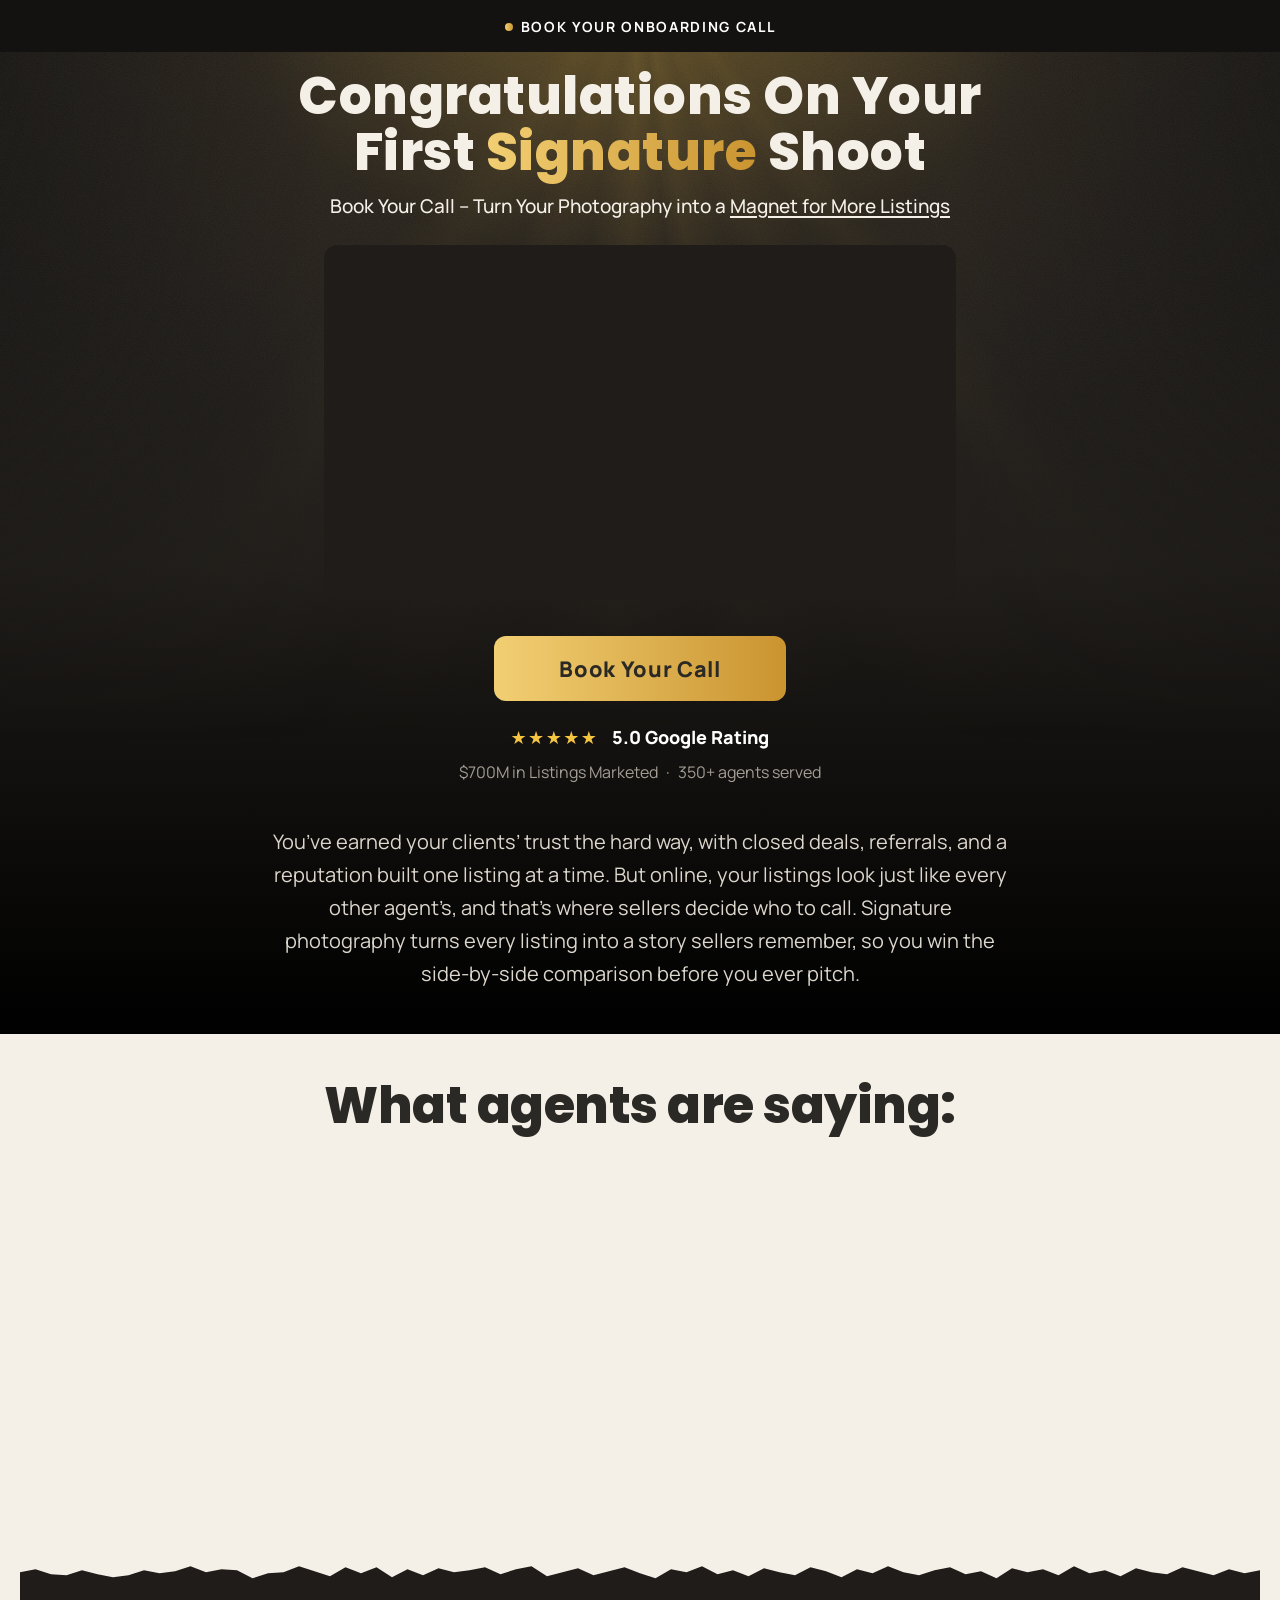
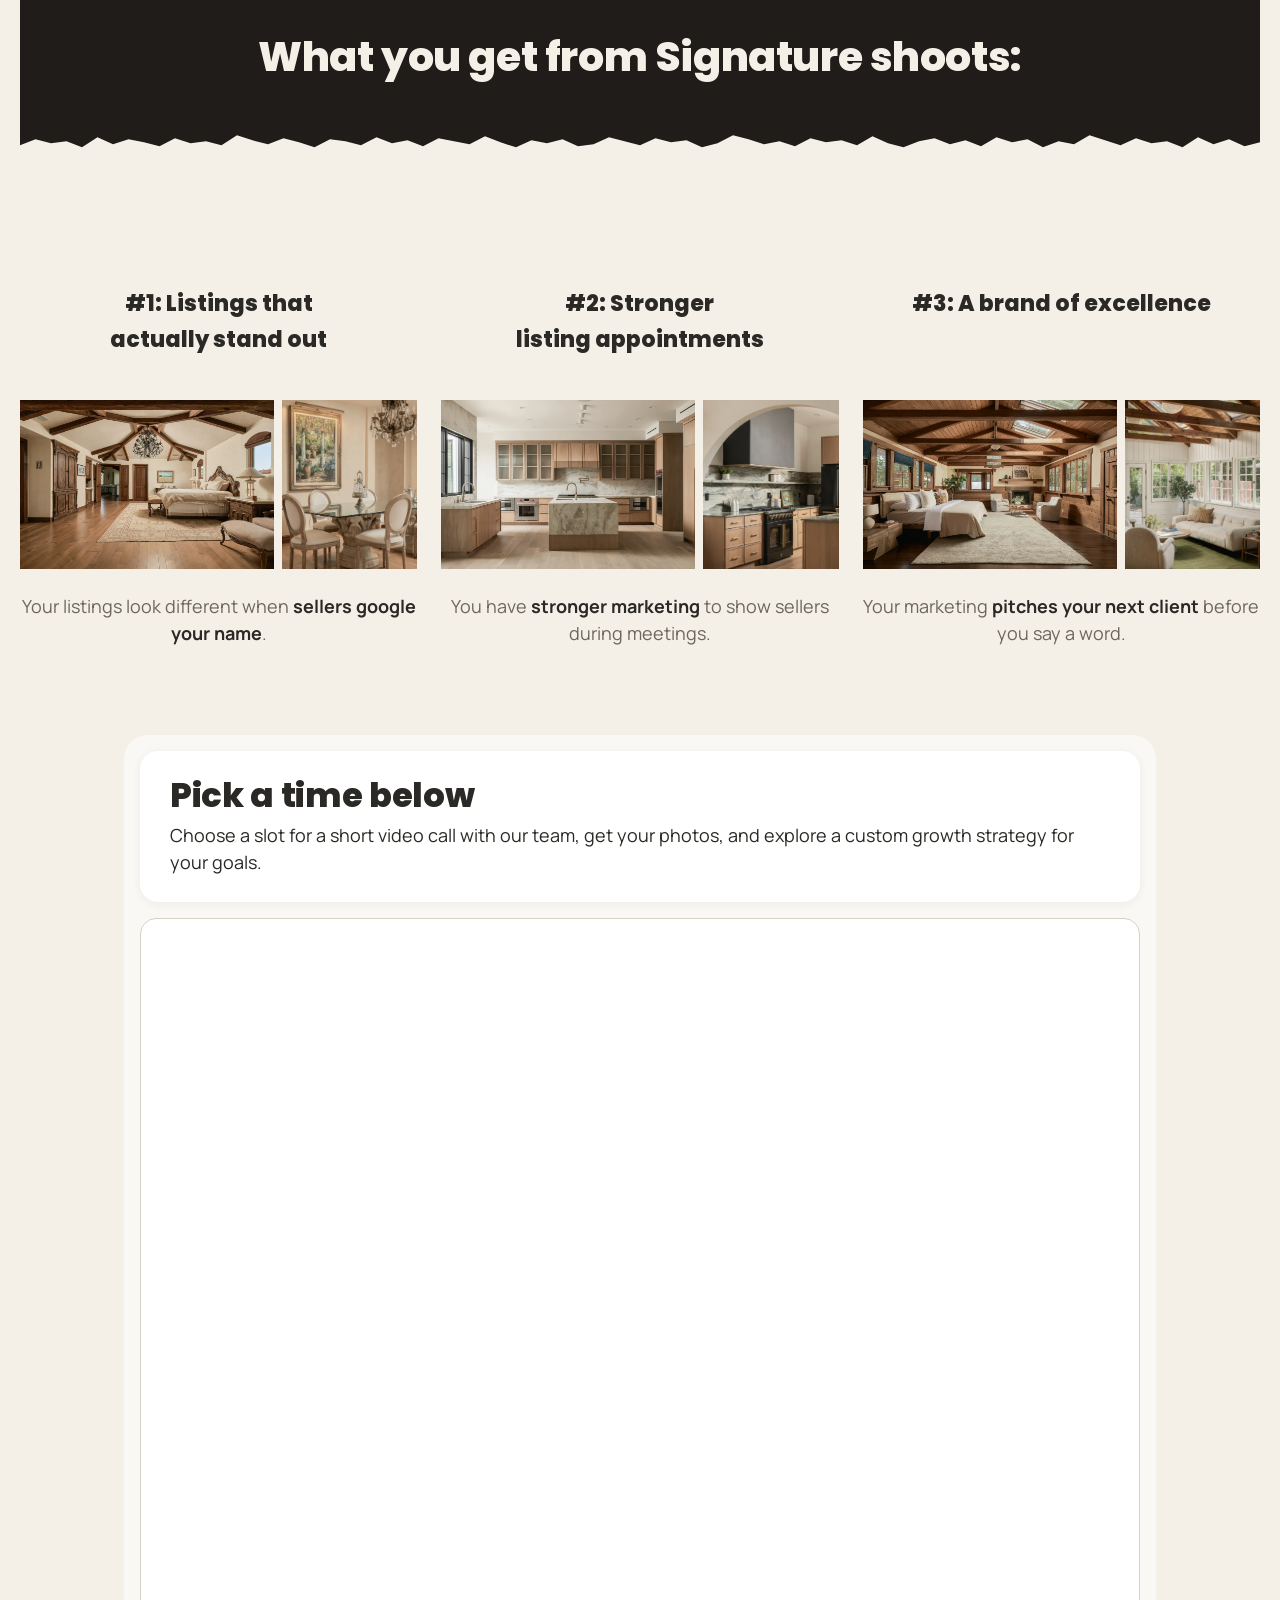
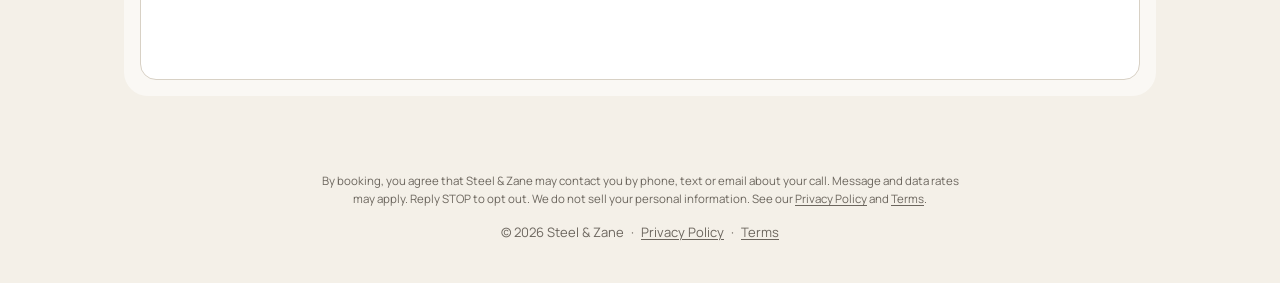
<file: public/next-step.html>
<!DOCTYPE html>
<html lang="en">
<head>
  <meta charset="UTF-8">
  <meta name="viewport" content="width=device-width, initial-scale=1.0">
  <meta name="robots" content="noindex, nofollow">
  <title>Book Your Call | Steel &amp; Zane</title>
  <meta name="description" content="Book your call and turn your photography into a magnet for more listings.">

  <!-- Link previews (iMessage, Gmail, Outlook). -->
  <meta property="og:type" content="website">
  <meta property="og:site_name" content="Steel &amp; Zane">
  <meta property="og:url" content="https://www.steelandzane.com/next-step">
  <meta property="og:title" content="Book Your Call | Steel &amp; Zane">
  <meta property="og:description" content="Book your call: turn your photography into a magnet for more listings.">
  <meta property="og:image" content="https://www.steelandzane.com/images/next-step/og.jpg">
  <meta property="og:image:width" content="1200">
  <meta property="og:image:height" content="630">
  <meta property="og:image:alt" content="Bodhi, founder of Steel &amp; Zane, presenting the five-step Signature plan in the video">
  <meta name="twitter:card" content="summary_large_image">
  <meta name="twitter:title" content="Book Your Call | Steel &amp; Zane">
  <meta name="twitter:description" content="Book your call: turn your photography into a magnet for more listings.">
  <meta name="twitter:image" content="https://www.steelandzane.com/images/next-step/og.jpg">

  <link rel="icon" href="images/Logo%20Files/favicon.ico" type="image/x-icon">
  <link rel="stylesheet" href="style.css">
  <!-- Same look as /complimentary-shoot; page-only additions are in next-step.css. -->
  <link rel="stylesheet" href="complimentary-shoot.css">
  <link rel="stylesheet" href="next-step.css">
  <link rel="preconnect" href="https://fonts.googleapis.com">
  <link rel="preconnect" href="https://fonts.gstatic.com" crossorigin>
  <link href="https://fonts.googleapis.com/css2?family=Cormorant+Garamond:ital,wght@0,300;0,400;0,500;0,700;1,300;1,400&family=Manrope:wght@300;400;500;600;700;800&family=Poppins:wght@800&display=swap" rel="stylesheet">
</head>
<body class="cs-page ns-page">

  <main>

    <!-- HERO: headline, subhead and video must be fully visible on load on a phone -->
    <section class="cs-hero" aria-labelledby="cs-headline">
      <!-- Warm spotlight behind the hero (decorative; styles in next-step.css) -->
      <div class="ns-hero-light" aria-hidden="true"></div>

      <!-- Top strip with badge: an in-page link down to the calendar (not an exit) -->
      <div class="cs-topbar">
        <a class="cs-badge ns-book-link" id="cs-badge" href="#book"><span class="cs-badge-dot" aria-hidden="true"></span>Book Your Onboarding Call</a>
      </div>

      <!-- Dark band: headline, subhead and video (video overlaps the plaster below) -->
      <div class="cs-band">
        <div class="cs-intro">
          <h1 class="cs-headline" id="cs-headline"><span class="cs-hl-line">Congratulations On Your</span> <span class="cs-hl-line cs-hl-desk-break">First <span class="ns-gold">Signature</span> Shoot</span></h1>
          <p class="cs-subhead"><span class="cs-subhead-keep">Book Your Call&nbsp;&ndash; Turn Your Photography</span> <span class="cs-subhead-keep">into a <span class="ns-underline">Magnet for More Listings</span></span></p>
        </div>

        <div class="cs-narrow">
        <div class="cs-video" id="cs-video">
          <!-- VIDALYTICS EMBED (VSL #2): Smart Autoplay is configured inside Vidalytics. -->
          <div id="vidalytics_embed_HxHWAGHLYctM89pS" style="width: 100%; position:relative; padding-top: 56.25%;"></div>
          <script type="text/javascript">
          (function (v, i, d, a, l, y, t, c, s) {
              y='_'+d.toLowerCase();c=d+'L';if(!v[d]){v[d]={};}if(!v[c]){v[c]={};}if(!v[y]){v[y]={};}var vl='Loader',vli=v[y][vl],vsl=v[c][vl + 'Script'],vlf=v[c][vl + 'Loaded'],ve='Embed';
              if (!vsl){vsl=function(u,cb){
                  if(t){cb();return;}s=i.createElement("script");s.type="text/javascript";s.async=1;s.src=u;
                  if(s.readyState){s.onreadystatechange=function(){if(s.readyState==="loaded"||s.readyState=="complete"){s.onreadystatechange=null;vlf=1;cb();}};}else{s.onload=function(){vlf=1;cb();};}
                  i.getElementsByTagName("head")[0].appendChild(s);
              };}
              vsl(l+'loader.min.js',function(){if(!vli){var vlc=v[c][vl];vli=new vlc();}vli.loadScript(l+'player.min.js',function(){var vec=v[d][ve];t=new vec();t.run(a);});});
          })(window, document, 'Vidalytics', 'vidalytics_embed_HxHWAGHLYctM89pS', 'https://fast.vidalytics.com/embeds/EvxbGA0f/HxHWAGHLYctM89pS/');
          </script>
          <!-- /VIDALYTICS EMBED -->
        </div>
        </div>
      </div>

      <div class="cs-narrow">
        <!-- Book Your Call: scrolls down to the calendar below What you get. -->
        <div class="cs-form-wrap">
          <div class="cs-gate">
            <a class="btn-hero-primary cs-next ns-book-link" href="#book">Book Your Call</a>
          </div>
        </div>

        <!-- Rating strip -->
        <div class="ns-rating">
          <p class="ns-rating-top"><span class="ns-stars" aria-hidden="true">&#9733;&#9733;&#9733;&#9733;&#9733;</span> <strong>5.0 Google Rating</strong></p>
          <p class="ns-rating-sub">$700M in Listings Marketed<span aria-hidden="true">&ensp;&middot;&ensp;</span><span class="ns-sr">, </span>350+ agents served</p>
        </div>
      </div>

      <!-- Short pitch under the rating strip -->
      <p class="ns-pitch">You&rsquo;ve earned your clients&rsquo; trust the hard way, with closed deals, referrals, and a reputation built one listing at a time. But online, your listings look just like every other agent&rsquo;s, and that&rsquo;s where sellers decide who to call. Signature photography turns every listing into a story sellers remember, so you win the side-by-side comparison before you ever pitch.</p>
    </section>

    <!-- REVIEWS: one review-stack image, wide on desktop and tall on phones -->
    <section class="cs-section cs-testimonials" aria-labelledby="t-title">
      <div class="cs-reviews">
        <h2 class="cs-section-title" id="t-title">What agents are saying:</h2>
        <picture>
          <source media="(min-width: 720px)" srcset="images/complimentary-shoot/reviews-desktop.webp" width="2171" height="770">
          <img src="images/complimentary-shoot/reviews-mobile.webp" width="1122" height="1402" loading="lazy" decoding="async"
               alt="Three five-star Google reviews. S S: &ldquo;Extremely pleased with their delivery, the professionalism, the courtesy and understanding.&rdquo; Violette Margousian: &ldquo;Steel &amp; Zane exceeded our expectations&hellip; exceptional professionalism, expertise, and attention to detail. We were amazed by how quickly everything was completed.&rdquo; Hilda Voskanian: &ldquo;The photographers are talented, professional, and truly know how to make every listing shine&hellip; What really sets them apart is how amazing they are with sellers&hellip; They handle everything with a smile and make my life so much easier as a realtor.&rdquo;">
        </picture>
        <div class="cs-claim-wrap">
          <a class="btn-hero-primary cs-next cs-claim-again ns-book-link" href="#book">Book Your Call</a>
        </div>
      </div>
    </section>

    <!-- WHAT YOU GET: the Signature chain, two photos per point -->
    <section class="cs-section cs-get" aria-labelledby="get-title">
      <div class="cs-get-inner">
        <div class="cs-get-banner">
          <h2 class="cs-section-title cs-get-title" id="get-title"><span class="cs-get-line">What you get from</span> <span class="cs-get-line">Signature shoots:</span></h2>
        </div>
        <ol class="cs-get-grid">
          <li>
            <h3>#1: Listings that actually stand out</h3>
            <div class="cs-get-pair">
              <img src="images/complimentary-shoot/get-1a.webp" width="1000" height="667" style="--r: 1.49925" loading="lazy" decoding="async" alt="Signature photo: a primary bedroom with vaulted wood beams and a wrought-iron chandelier">
              <img src="images/complimentary-shoot/get-1b.webp" width="700" height="875" style="--r: 0.80000" loading="lazy" decoding="async" alt="Signature photo: a dining room with a crystal chandelier and a glass table">
            </div>
            <p>Your listings look different when <br class="cs-br-m"><strong>sellers google your name</strong>.</p>
          </li>
          <li>
            <h3>#2: Stronger listing appointments</h3>
            <div class="cs-get-pair">
              <img src="images/complimentary-shoot/get-2a.webp" width="1000" height="667" style="--r: 1.49925" loading="lazy" decoding="async" alt="Signature photo: a modern kitchen with a marble island and oak cabinets">
              <img src="images/complimentary-shoot/get-2b.webp" width="700" height="875" style="--r: 0.80000" loading="lazy" decoding="async" alt="Signature photo: a kitchen with a marble backsplash and black range under an arch">
            </div>
            <p>You have <strong>stronger marketing</strong> to show <br class="cs-br-m">sellers during meetings.</p>
          </li>
          <li>
            <h3>#3: A brand of excellence</h3>
            <div class="cs-get-pair">
              <img src="images/complimentary-shoot/get-3a.webp" width="1000" height="667" style="--r: 1.49925" loading="lazy" decoding="async" alt="Signature photo: a bedroom under a beamed wood ceiling with skylights">
              <img src="images/complimentary-shoot/get-3b.webp" width="700" height="875" style="--r: 0.80000" loading="lazy" decoding="async" alt="Signature photo: a sunroom with a cream sofa under a beamed wood ceiling and skylights">
            </div>
            <p>Your marketing <strong>pitches your next client</strong> <br class="cs-br-m">before you say a word.</p>
          </li>
        </ol>
      </div>
    </section>

    <!-- BOOK YOUR CALL: every Book Your Call button scrolls here. -->
    <section class="cs-section ns-book" id="book" aria-labelledby="book-title" tabindex="-1">
      <div class="ns-book-panel">
        <div class="ns-book-head">
          <h2 class="cs-section-title" id="book-title">Pick a time below</h2>
          <p>Choose a slot for a short video call with our team, get your photos, and explore a custom growth strategy for your goals.</p>
        </div>
        <div class="ns-scheduler" id="ns-scheduler">
          <!-- iClosed inline widget begin (height is set in next-step.css) -->
          <div class="iclosed-widget" data-url="https://app.iclosed.io/e/steelandzane/signature" title="Signature Onboarding" style="width: 100%;"></div>
          <script type="text/javascript" src="https://app.iclosed.io/assets/widget.js" async></script>
          <!-- iClosed inline widget end -->
        </div>
      </div>
    </section>

  </main>

  <footer class="cs-footer">
    <p class="cs-consent">By booking, you agree that Steel &amp; Zane may contact you by phone, text or email about your call. Message and data rates may apply. Reply STOP to opt out. We do not sell your personal information. See our <a href="/privacy" target="_blank" rel="noopener">Privacy Policy</a> and <a href="/terms" target="_blank" rel="noopener">Terms</a>.</p>
    <p>&copy; 2026 Steel &amp; Zane<span aria-hidden="true">&ensp;&middot;&ensp;</span><a href="/privacy" target="_blank" rel="noopener">Privacy Policy</a><span aria-hidden="true">&ensp;&middot;&ensp;</span><a href="/terms" target="_blank" rel="noopener">Terms</a></p>
  </footer>

  <script src="next-step.js" defer></script>
</body>
</html>
</file>
<file: public/style.css>
/* ===== NEUTRAFACE TEXT (self-hosted) ===== */
@font-face {
  font-family: 'Neutraface Text';
  src: url('fonts/neutraface/Neutraface Text Light.otf') format('opentype');
  font-weight: 300;
  font-style: normal;
  font-display: swap;
}
@font-face {
  font-family: 'Neutraface Text';
  src: url('fonts/neutraface/Neutraface Text Light Italic.otf') format('opentype');
  font-weight: 300;
  font-style: italic;
  font-display: swap;
}
@font-face {
  font-family: 'Neutraface Text';
  src: url('fonts/neutraface/Neutraface Text Book.otf') format('opentype');
  font-weight: 400;
  font-style: normal;
  font-display: swap;
}
@font-face {
  font-family: 'Neutraface Text';
  src: url('fonts/neutraface/Neutraface Text Book Italic.otf') format('opentype');
  font-weight: 400;
  font-style: italic;
  font-display: swap;
}
@font-face {
  font-family: 'Neutraface Text';
  src: url('fonts/neutraface/Neutraface Text Demi.otf') format('opentype');
  font-weight: 600;
  font-style: normal;
  font-display: swap;
}
@font-face {
  font-family: 'Neutraface Text';
  src: url('fonts/neutraface/Neutraface Text Demi Italic.otf') format('opentype');
  font-weight: 600;
  font-style: italic;
  font-display: swap;
}
@font-face {
  font-family: 'Neutraface Text';
  src: url('fonts/neutraface/Neutraface Text Bold.otf') format('opentype');
  font-weight: 700;
  font-style: normal;
  font-display: swap;
}
@font-face {
  font-family: 'Neutraface Text';
  src: url('fonts/neutraface/Neutraface Text Bold Italic.otf') format('opentype');
  font-weight: 700;
  font-style: italic;
  font-display: swap;
}


/* ===== RESET & BASE ===== */
*, *::before, *::after {
  box-sizing: border-box;
  margin: 0;
  padding: 0;
}

:root {
  /* ── ARCHITECTURAL PALETTE ───────────────────────────────────────── */
  --background:  #F4F0E8;   /* Plaster White  — primary canvas        */
  --cream:       #F4F0E8;   /* Plaster White  — cards / sections       */
  --text:        #2B2925;   /* Charcoal       — headlines / primary    */
  --muted:       #6C665E;   /* Warm Stone     — body copy / support    */
  --bronze:      #8C5A3C;   /* Walnut         — accent, use sparingly  */
  --bronze-dark: #6E4530;   /* Walnut dark    — hover treatment         */
  --border:      #D8D1C5;   /* Travertine     — borders / dividers      */
  --dark:        #1F1C19;   /* Walnut Black   — footer / dark sections  */
  --terracotta:  #B86A47;   /* Terracotta     — rare detail only        */

  /* ── ALIASES (keep existing rules working) ──────────────────────── */
  --navy:        #1F1C19;
  --navy-dark:   rgba(31, 28, 25, 0.96);
  --gold:        #8C5A3C;
  --gold-dark:   #6E4530;
  --white:       #F4F0E8;
  --off-white:   #F4F0E8;
  --gray:        #6C665E;

  /* ── ACCENT (olive — nav hover / form focus only) ───────────────── */
  --sage:        #717A64;   /* Olive — extremely sparingly              */

  /* ── SEMANTIC ALIASES (planned components) ──────────────────────── */
  --plaster:        #F4F0E8;   /* = --white / --background              */
  --charcoal-black: #1F1C19;   /* = --dark / --navy                     */
  --warm-stone:     #6C665E;   /* = --muted / --gray                    */
  --travertine:     #D8D1C5;   /* = --border                            */
  --olive:          #717A64;   /* = --sage                              */

  /* ── FONTS ──────────────────────────────────────────────────────── */
  --font-heading:  'Neutraface Text', Avenir, sans-serif;
  --font-body:     'Manrope', Inter, system-ui, sans-serif;
  --font-display:  'Cormorant Garamond', Georgia, serif;
  --font-ui:       'Neutraface Text', Avenir, sans-serif;
  --font-logo:     'Neutraface Text', Avenir, sans-serif;
}

html {
  scroll-behavior: smooth;
}

body {
  font-family: var(--font-body);
  font-size: 16px;
  color: var(--text);
  background: var(--background);
  line-height: 1.6;
}

img {
  display: block;
  max-width: 100%;
}

a {
  text-decoration: none;
  color: inherit;
}

.container {
  width: 100%;
  max-width: 980px;
  margin: 0 auto;
  padding: 0 24px;
}


/* ===== HEADER ===== */
.site-header {
  position: fixed;
  top: 0;
  left: 0;
  right: 0;
  z-index: 100;
  background: var(--navy-dark);
  backdrop-filter: blur(6px);
  transition: background 0.4s ease;
}

body.has-hero .site-header {
  background: rgba(14, 11, 9, 0.80);
  backdrop-filter: none;
}

.header-inner {
  max-width: 1200px;
  margin: 0 auto;
  padding: 0 32px;
  height: 72px;
  display: flex;
  align-items: center;
  justify-content: space-between;
}

.logo-link {
  display: flex;
  align-items: center;
  text-decoration: none;
}

.logo-text {
  font-family: var(--font-ui);
  font-size: 1.35rem;
  font-weight: 300;
  letter-spacing: 0.04em;
  text-transform: uppercase;
  color: var(--bronze);
  line-height: 1;
}

.logo-img {
  height: 58px;
  width: auto;
  display: block;
}

.site-nav {
  display: flex;
  align-items: center;
  gap: 32px;
}

.nav-link {
  font-family: var(--font-ui);
  font-size: 12px;
  font-weight: 500;
  letter-spacing: 0.08em;
  text-transform: uppercase;
  color: var(--white);
  transition: color 0.2s;
}

.nav-link:hover {
  color: var(--bronze);
}

.nav-cta {
  padding: 10px 22px;
  background: var(--terracotta);   /* same size as the other nav links, by choice */
  border: 1px solid var(--terracotta);
  border-radius: 2px;
  color: var(--plaster);
  transition: background 0.25s, color 0.25s, border-color 0.25s;
}

.nav-cta:hover {
  background: var(--cream);
  color: var(--terracotta);
  border-color: var(--terracotta);
}

.nav-toggle {
  display: none;
  flex-direction: column;
  gap: 5px;
  background: none;
  border: none;
  cursor: pointer;
  padding: 4px;
}

.nav-toggle span {
  display: block;
  width: 26px;
  height: 2px;
  background: var(--white);
  border-radius: 2px;
  transition: transform 0.3s, opacity 0.3s;
}

.nav-toggle.open span:nth-child(1) { transform: translateY(7px) rotate(45deg); }
.nav-toggle.open span:nth-child(2) { opacity: 0; }
.nav-toggle.open span:nth-child(3) { transform: translateY(-7px) rotate(-45deg); }


/* ===== BUTTONS ===== */
.btn {
  display: inline-block;
  font-family: var(--font-ui);
  font-size: 12px;
  font-weight: 600;
  letter-spacing: 0.08em;
  text-transform: uppercase;
  padding: 14px 28px;
  border-radius: 2px;
  cursor: pointer;
  border: 1px solid var(--dark);
  transition: background 0.25s, color 0.25s, border-color 0.25s, transform 0.1s;
}

.btn:active { transform: scale(0.98); }

.btn-gold {
  background: var(--dark);
  color: var(--cream);
  border-color: var(--dark);
}

.btn-gold:hover {
  background: var(--bronze);
  border-color: var(--bronze);
  color: var(--cream);
}


/* ===== HERO CAROUSEL ===== */
.hero {
  position: relative;
  height: 100vh;
  min-height: 580px;
  overflow: hidden;
  display: flex;
  align-items: center;
  background: #141210;
}

.hero-overlay {
  position: absolute;
  inset: 0;
  z-index: 1;
  background: linear-gradient(
    to right,
    rgba(14, 11, 9, 0.96) 0%,
    rgba(14, 11, 9, 0.96) 22%,
    rgba(14, 11, 9, 0.72) 32%,
    rgba(14, 11, 9, 0.30) 45%,
    rgba(14, 11, 9, 0.08) 57%,
    rgba(14, 11, 9, 0.00) 65%
  );
}

.hero-panel {
  position: relative;
  z-index: 3;
  width: 41%;
  max-width: 558px;
  padding: 0 28px 0 56px;
}

/* ── Slide images ── */
.hero-slides {
  position: absolute;
  inset: 0;
  z-index: 0;
}

.hero-slide {
  position: absolute;
  inset: 0;
  opacity: 0;
  transition: opacity 1.4s ease;
  will-change: opacity;
}

.hero-slide.is-active {
  opacity: 1;
}

.hero-slide-bg {
  position: absolute;
  inset: 0;
  background-size: cover;
  background-position: center 35%;
}

/* ── Hero content ── */
.hero-content {
  animation: hero-content-enter 1s ease forwards;
  text-shadow: 0 1px 12px rgba(14, 11, 9, 0.85);
}

@keyframes hero-content-enter {
  from { opacity: 0; transform: translateY(18px); }
  to   { opacity: 1; transform: none; }
}

.hero-eyebrow {
  font-family: var(--font-ui);
  font-size: 13px;
  font-weight: 500;
  letter-spacing: 0.32em;
  text-transform: uppercase;
  color: var(--terracotta);
  margin-bottom: 22px;
}

.hero-eyebrow::before {
  content: none;
}

.hero-title {
  font-family: var(--font-display);
  font-size: clamp(2.52rem, 4.05vw, 4.95rem);
  font-weight: 300;
  line-height: 1.05;
  letter-spacing: -0.02em;
  color: var(--plaster);
  margin-bottom: 28px;
}

.hero-body {
  font-family: var(--font-body);
  font-size: 15px;
  font-weight: 400;
  line-height: 1.8;
  color: rgba(244, 240, 232, 0.72);
  max-width: 400px;
  margin-bottom: 44px;
}

.hero-actions {
  display: flex;
  align-items: center;
  gap: 28px;
  flex-wrap: wrap;
}

.btn-hero-primary {
  display: inline-block;
  font-family: var(--font-ui);
  font-size: 19px;      /* bold 19px = WCAG "large text": stays legible on terracotta (3.5:1) */
  font-weight: 700;
  letter-spacing: 0.1em;
  text-transform: uppercase;
  padding: 18px 40px;
  background: var(--terracotta);
  color: var(--plaster);
  border: 1px solid var(--terracotta);
  transition: background 0.3s, border-color 0.3s, color 0.3s;
  position: relative;
  overflow: hidden;
}

.btn-hero-primary::after {
  content: '';
  position: absolute;
  top: 0;
  left: 0;
  width: 45%;
  height: 100%;
  background: linear-gradient(90deg, transparent, rgba(255,255,255,0.18), transparent);
  transform: translateX(-150%);
  animation: btn-shimmer 2.2s ease-in-out infinite;
  pointer-events: none;
}

.btn-hero-primary:hover {
  background: var(--cream);
  color: var(--terracotta);
  border-color: var(--terracotta);
}

.btn-hero-primary:hover::after {
  animation-play-state: paused;
}

@keyframes btn-shimmer {
  0%   { transform: translateX(-150%); }
  100% { transform: translateX(300%); }
}


.btn-hero-secondary {
  display: inline-flex;
  align-items: center;
  gap: 8px;
  font-family: var(--font-ui);
  font-size: 11px;
  font-weight: 500;
  letter-spacing: 0.14em;
  text-transform: uppercase;
  color: rgba(244, 240, 232, 0.75);
  background: transparent;
  border: none;
  padding: 4px 0;
  border-bottom: 1px solid rgba(244, 240, 232, 0.28);
  transition: color 0.3s, border-color 0.3s;
}

.btn-hero-secondary:hover {
  color: rgba(244, 240, 232, 1);
  border-bottom-color: rgba(244, 240, 232, 0.6);
}

.hero-slide-nav {
  position: absolute;
  right: 32px;
  bottom: 32px;
  left: auto;
  top: auto;
  transform: none;
  margin-top: 0;
  z-index: 3;
  display: flex;
  flex-direction: row;
  gap: 16px;
}

.hero-slide-nav-btn {
  font-family: var(--font-ui);
  font-size: 15px;
  font-weight: 500;
  letter-spacing: 0.14em;
  color: rgba(244, 240, 232, 0.75);
  background: none;
  border: none;
  padding: 4px 0;
  cursor: pointer;
  text-align: left;
  line-height: 1;
  transition: color 0.25s, transform 0.25s;
  position: relative;
  text-shadow:
    0 1px 6px rgba(0, 0, 0, 0.9),
    0 0 20px rgba(0, 0, 0, 0.6);
}

.hero-slide-nav-btn::after {
  content: '';
  position: absolute;
  left: 0;
  bottom: 0;
  width: 0;
  height: 1.5px;
  background: var(--bronze);
  transition: width 0.3s;
}

.hero-slide-nav-btn.is-active {
  color: var(--bronze);
}

.hero-slide-nav-btn.is-active::after {
  width: 100%;
}

.hero-slide-nav-btn:hover {
  color: rgba(244, 240, 232, 0.95);
  transform: scale(1.15);
}

/* ── Responsive ── */
@media (max-width: 768px) {
  .hero-panel {
    width: 100%;
    max-width: 100%;
    padding: 0 28px;
  }
  .hero-title { font-size: clamp(2.4rem, 9vw, 3.5rem); }
  .hero-body  { max-width: 100%; }
  .hero-slide-nav {
    right: 16px;
    bottom: 24px;
    left: auto;
  }
  .hero-slide-nav-btn::after { display: none; }
}

@media (max-width: 480px) {
  .hero-actions { gap: 16px; }
}


/* ===== FEATURES ===== */
.features {
  background: var(--navy);
  padding: 80px 24px;
}

.features-grid {
  max-width: 980px;
  margin: 0 auto;
  display: grid;
  grid-template-columns: repeat(4, 1fr);
  gap: 32px;
}

.feature-card {
  display: flex;
  flex-direction: column;
  align-items: center;
  text-align: center;
  gap: 16px;
  padding: 8px 8px;
}

.feature-icon {
  width: 60px;
  height: 60px;
  color: var(--gold);
  flex-shrink: 0;
}

.feature-icon svg {
  width: 100%;
  height: 100%;
}

.feature-title {
  font-family: var(--font-heading);
  font-size: 18px;
  font-weight: 600;
  color: var(--white);
  line-height: 1.3;
  letter-spacing: -0.01em;
}

.feature-title .comma {
  color: var(--gold);
}

.feature-body {
  font-size: 15px;
  line-height: 1.7;
  color: rgba(255,255,255,0.75);
}


/* ===== SERVICES ===== */
.services {
  display: grid;
  grid-template-columns: 1fr 1fr;
  min-height: 560px;
}

.services-image {
  overflow: hidden;
}

.services-image img {
  width: 100%;
  height: 100%;
  object-fit: cover;
}

.services-content {
  background: var(--background);
  display: flex;
  flex-direction: column;
  justify-content: center;
  padding: 64px 56px;
  gap: 18px;
}

.services-title {
  font-family: var(--font-heading);
  font-size: clamp(1.6rem, 2.4vw, 2.2rem);
  font-weight: 600;
  color: var(--text);
  line-height: 1.2;
  letter-spacing: 0;
}

.services-subtitle {
  font-family: var(--font-body);
  font-size: 13px;
  font-weight: 500;
  color: var(--bronze);
  letter-spacing: 0.1em;
  text-transform: uppercase;
}

.services-body {
  font-size: 16px;
  line-height: 1.8;
  color: var(--muted);
}


/* ===== TESTIMONIALS ===== */
.testimonials {
  background: #ffffff;
  border-top: 1px solid var(--border);
  padding: 48px 24px 0;
}

.testimonials-cta {
  text-align: center;
  padding: 56px 24px 80px;
}

.testimonials-blurb {
  font-family: var(--font-body);
  font-size: 15px;
  color: var(--muted);
  text-align: center;
  margin-bottom: 48px;
}

.section-title {
  font-family: var(--font-heading);
  font-size: clamp(1.5rem, 2.4vw, 2rem);
  font-weight: 600;
  color: var(--text);
  text-align: center;
  margin-bottom: 56px;
  letter-spacing: 0.02em;
}

.testimonials-grid {
  max-width: 980px;
  margin: 0 auto;
  display: grid;
  grid-template-columns: repeat(3, 1fr);
  gap: 32px;
}

.testimonial-card {
  background: var(--cream);
  border-radius: 2px;
  border: 1px solid var(--border);
  padding: 24px 28px 28px;
  display: flex;
  flex-direction: column;
  gap: 10px;
  box-shadow: none;
  transition: transform 0.25s ease, box-shadow 0.25s ease;
}

.testimonial-card:hover {
  transform: translateY(-4px);
  box-shadow: 0 24px 60px rgba(43, 41, 37, 0.12);
}

.testimonial-card .strip-stars {
  margin-bottom: 0;
}

.quote-mark {
  font-family: var(--font-heading);
  font-size: 48px;
  font-weight: 300;
  line-height: 0.6;
  color: var(--bronze);
  user-select: none;
}

.testimonial-text {
  font-family: var(--font-body);
  font-size: 15px;
  line-height: 1.8;
  color: var(--muted);
  flex: 1;
}

.testimonial-author {
  font-family: var(--font-body);
  font-size: 12px;
  font-weight: 500;
  font-style: normal;
  color: var(--bronze);
  letter-spacing: 0.08em;
  text-transform: uppercase;
  margin-top: 4px;
}

.testimonial-author-row {
  display: flex;
  align-items: center;
  gap: 12px;
}

.testimonial-avatar {
  width: 48px;
  height: 48px;
  border-radius: 50%;
  object-fit: cover;
  flex-shrink: 0;
  border: 2px solid rgba(140, 90, 60, 0.20);
}


/* ===== CONTACT ===== */
.contact {
  position: relative;
  background-image: url('https://static.wixstatic.com/media/d9ba30_7c4662c129cd4328bf8a80daa7860f0f~mv2.jpg');
  background-size: cover;
  background-position: center;
}

.contact-bg {
  position: absolute;
  inset: 0;
  background: rgba(31, 28, 25, 0.86);
}

.contact-inner {
  position: relative;
  z-index: 1;
  max-width: 980px;
  margin: 0 auto;
  padding: 80px 24px;
  display: grid;
  grid-template-columns: 1fr 1fr;
  gap: 64px;
  align-items: start;
}

.contact-title {
  font-family: var(--font-heading);
  font-size: clamp(1.6rem, 3vw, 2.4rem);
  font-weight: 600;
  color: var(--white);
  letter-spacing: 0.01em;
  margin-bottom: 12px;
}

.contact-subtitle {
  font-family: var(--font-heading);
  font-size: 1.1rem;
  font-weight: 400;
  color: var(--bronze);
  letter-spacing: 0.04em;
  margin-bottom: 20px;
}

.contact-body {
  font-size: 16px;
  line-height: 1.8;
  color: rgba(255,255,255,0.85);
  margin-bottom: 28px;
}

.contact-label {
  font-family: var(--font-body);
  font-size: 11px;
  font-weight: 600;
  letter-spacing: 0.14em;
  text-transform: uppercase;
  color: var(--bronze);
  margin-bottom: 10px;
}

.contact-detail {
  display: block;
  font-size: 16px;
  color: var(--white);
  margin-bottom: 6px;
  transition: color 0.2s;
}

.contact-detail:hover {
  color: var(--gold);
}

.form-title {
  font-family: var(--font-heading);
  font-size: 1.2rem;
  font-weight: 400;
  color: var(--white);
  letter-spacing: 0.02em;
  margin-bottom: 8px;
}

.form-subtitle {
  font-size: 15px;
  color: rgba(255,255,255,0.75);
  line-height: 1.7;
  margin-bottom: 24px;
}

.contact-form {
  display: flex;
  flex-direction: column;
  gap: 14px;
}

.contact-form input,
.contact-form textarea {
  width: 100%;
  padding: 13px 16px;
  font-family: var(--font-body);
  font-size: 15px;
  border: 1px solid rgba(255,255,255,0.25);
  border-radius: 2px;
  background: rgba(255,255,255,0.1);
  color: var(--white);
  outline: none;
  transition: border-color 0.2s, background 0.2s;
}

.contact-form input::placeholder,
.contact-form textarea::placeholder {
  color: rgba(255,255,255,0.5);
}

.contact-form input:focus,
.contact-form textarea:focus {
  border-color: var(--sage);
  background: rgba(255,255,255,0.15);
}

.contact-form textarea {
  resize: vertical;
}

.form-success {
  display: none;
  font-family: var(--font-heading);
  font-size: 15px;
  color: var(--gold);
  font-weight: 600;
  margin-top: 4px;
}

.form-success.visible {
  display: block;
}


/* ===== FOOTER ===== */
.site-footer {
  background: var(--navy);
  padding: 40px 24px;
}

.footer-inner {
  max-width: 980px;
  margin: 0 auto;
  display: flex;
  flex-direction: column;
  align-items: center;
  gap: 20px;
}

.footer-logo {
  height: 104px;
  width: auto;
  object-fit: contain;
  opacity: 0.9;
}

.footer-socials {
  display: flex;
  gap: 16px;
  align-items: center;
}

.footer-socials a {
  opacity: 0.75;
  transition: opacity 0.2s;
}

.footer-socials a:hover {
  opacity: 1;
}

.footer-socials img {
  filter: brightness(0) invert(49%) sepia(38%) saturate(639%) hue-rotate(334deg) brightness(96%) contrast(88%);
}

.footer-copy {
  font-family: var(--font-heading);
  font-size: 13px;
  color: var(--terracotta);
  letter-spacing: 0.06em;
}


/* ===== SCROLL REVEAL ANIMATIONS ===== */
.reveal {
  opacity: 0;
  transform: translateY(28px);
  transition: opacity 0.65s ease, transform 0.65s ease;
}

.reveal-pop {
  opacity: 0;
  transform: scale(0.95) translateY(12px);
  transition: opacity 0.5s ease, transform 0.5s cubic-bezier(0.34, 1.56, 0.64, 1);
}

.reveal-fade {
  opacity: 0;
  transition: opacity 0.7s ease;
}

.reveal-right {
  opacity: 0;
  transform: translateX(60px);
  transition: opacity 0.8s ease, transform 0.8s cubic-bezier(0.25, 0, 0.2, 1);
}

.reveal-left {
  opacity: 0;
  transform: translateX(-60px);
  transition: opacity 0.8s ease, transform 0.8s cubic-bezier(0.25, 0, 0.2, 1);
}

.reveal.is-visible,
.reveal-pop.is-visible,
.reveal-fade.is-visible,
.reveal-right.is-visible,
.reveal-left.is-visible {
  opacity: 1;
  transform: none;
}


/* ===== RESPONSIVE ===== */
@media (max-width: 900px) {
  .features-grid {
    grid-template-columns: repeat(2, 1fr);
    gap: 40px 24px;
  }

  .services {
    grid-template-columns: 1fr;
  }

  .services-image {
    height: 320px;
  }

  .services-content {
    padding: 48px 32px;
  }

  .testimonials-grid {
    grid-template-columns: 1fr;
    max-width: 480px;
  }

  .contact-inner {
    grid-template-columns: 1fr;
    gap: 48px;
  }
}

/* ===== BOOKING PAGE ===== */
.book-hero {
  background: var(--navy);
  padding: 140px 24px 80px;
  text-align: center;
}

.book-hero-eyebrow {
  font-family: var(--font-body);
  font-size: 11px;
  font-weight: 500;
  letter-spacing: 0.22em;
  text-transform: uppercase;
  color: var(--bronze);
  margin-bottom: 18px;
}

.book-hero-title {
  font-family: var(--font-heading);
  font-size: clamp(1.8rem, 3.2vw, 2.6rem);
  font-weight: 600;
  color: var(--white);
  line-height: 1.15;
  letter-spacing: 0.01em;
  margin-bottom: 16px;
}

.book-hero-body {
  font-size: 16px;
  color: rgba(244, 240, 232, 0.75);
  max-width: 520px;
  margin: 0 auto;
  line-height: 1.75;
}

.book-form-section {
  background: var(--background);
  padding: 72px 24px 96px;
}

.book-form-inner {
  max-width: 680px;
  margin: 0 auto;
}

.question-group {
  margin-bottom: 44px;
}

.question-label {
  display: block;
  font-family: var(--font-body);
  font-size: 11px;
  font-weight: 600;
  letter-spacing: 0.14em;
  text-transform: uppercase;
  color: var(--text);
  margin-bottom: 16px;
}

.options-grid {
  display: grid;
  grid-template-columns: repeat(2, 1fr);
  gap: 10px;
}

.option-card {
  position: relative;
}

.option-card input[type="radio"] {
  position: absolute;
  opacity: 0;
  width: 0;
  height: 0;
}

.option-card label {
  display: block;
  padding: 14px 18px;
  background: var(--cream);
  border: 1px solid var(--border);
  border-radius: 2px;
  font-family: var(--font-body);
  font-size: 14px;
  color: var(--text);
  cursor: pointer;
  transition: border-color 0.2s, background 0.2s, color 0.2s;
  line-height: 1.4;
  user-select: none;
}

.option-card label:hover {
  border-color: var(--bronze);
}

.option-card input[type="radio"]:checked + label {
  border-color: var(--bronze);
  background: var(--dark);
  color: var(--cream);
}

.option-card--wide {
  grid-column: 1 / -1;
}

.field-error {
  display: none;
  font-family: var(--font-heading);
  font-size: 12px;
  font-weight: 700;
  letter-spacing: 0.06em;
  color: #b52a2a;
  margin-top: 10px;
  text-transform: uppercase;
}

.field-error.visible {
  display: block;
}

.book-submit-wrap {
  margin-top: 52px;
  display: flex;
  flex-direction: column;
  align-items: flex-start;
  gap: 16px;
}

.btn-book-submit {
  min-width: 240px;
}

.book-note {
  font-size: 13px;
  color: var(--muted);
  font-style: italic;
  line-height: 1.5;
}


/* ===== RESPONSIVE ===== */
@media (max-width: 640px) {
  .header-inner {
    padding: 0 20px;
  }

  .nav-toggle {
    display: flex;
  }

  .site-nav {
    display: none;
    position: absolute;
    top: 72px;
    left: 0;
    right: 0;
    background: var(--navy-dark);
    flex-direction: column;
    align-items: stretch;
    gap: 0;
    padding: 16px 0;
  }

  .site-nav.open {
    display: flex;
  }

  .nav-link {
    padding: 14px 24px;
    border-radius: 0;
  }

  .nav-cta {
    margin: 8px 24px;
    text-align: center;
    border-radius: 2px;
  }

  .hero-content {
    padding: 100px 24px 64px;
  }

  .features-grid {
    grid-template-columns: 1fr;
  }

  .contact-inner {
    padding: 60px 20px;
  }

  .book-hero {
    padding: 120px 24px 56px;
  }

  .options-grid {
    grid-template-columns: 1fr;
  }

  .option-card--wide {
    grid-column: auto;
  }

  .book-submit-wrap {
    align-items: stretch;
  }

  .btn-book-submit {
    text-align: center;
    width: 100%;
  }
}


/* ===== MARKETING SELECTOR PAGE (choose.html) ===== */

.choose-section {
  background: var(--background);
  padding: 72px 24px 96px;
  min-height: calc(100vh - 72px);
}

.choose-grid {
  max-width: 980px;
  margin: 0 auto;
  display: grid;
  grid-template-columns: 1fr 1fr;
  gap: 32px;
  align-items: stretch;
}

.choose-card {
  display: flex;
  flex-direction: column;
  background: var(--cream);
  border-radius: 2px;
  border: 1px solid var(--border);
  box-shadow: none;
  overflow: hidden;
  cursor: pointer;
  color: inherit;
  text-decoration: none;
  transition: transform 0.25s ease, box-shadow 0.25s ease;
}

.choose-card:hover,
.choose-card:focus-visible {
  transform: translateY(-4px);
  box-shadow: 0 24px 60px rgba(43, 41, 37, 0.12);
  outline: none;
}

/* Placeholder image area — swap this div for an <img> when you have photos */
.choose-card-image {
  width: 100%;
  aspect-ratio: 16 / 9;
  background: var(--background);
  border-bottom: 1px solid var(--border);
  display: flex;
  align-items: center;
  justify-content: center;
}

.choose-card-image-label {
  font-family: var(--font-body);
  font-size: 11px;
  font-weight: 500;
  letter-spacing: 0.14em;
  text-transform: uppercase;
  color: var(--muted);
  text-align: center;
  padding: 0 16px;
}

.choose-card-body {
  flex: 1;
  display: flex;
  flex-direction: column;
  padding: 40px 36px 44px;
  gap: 16px;
}

.choose-card-title {
  font-family: var(--font-heading);
  font-size: clamp(1.2rem, 1.8vw, 1.6rem);
  font-weight: 600;
  color: var(--text);
  line-height: 1.2;
  letter-spacing: 0;
}

.choose-card-desc {
  font-size: 15px;
  line-height: 1.8;
  color: var(--muted);
  flex: 1;
}

/* pointer-events: none so the parent <a> handles all clicks */
.choose-card-btn {
  display: inline-block;
  align-self: flex-start;
  pointer-events: none;
  margin-top: 8px;
}

@media (max-width: 900px) {
  .choose-grid {
    grid-template-columns: 1fr;
    max-width: 560px;
  }
}

@media (max-width: 640px) {
  .choose-section {
    padding: 48px 16px 72px;
  }

  .choose-card-body {
    padding: 28px 24px 32px;
  }

  .choose-card-btn {
    align-self: stretch;
    text-align: center;
  }
}


/* ===== CREDIBILITY STRIP ===== */
.credibility {
  background-color: var(--background);
  overflow: hidden;
  position: relative;
  padding: 40px 24px 0;
  text-align: center;
}

.credibility-stats {
  display: flex;
  align-items: center;
  justify-content: center;
  gap: 0;
  margin-bottom: 28px;
  flex-wrap: wrap;
}

.cred-bottom-row {
  display: flex;
  align-items: flex-end;
  justify-content: center;
  width: 100%;
}

.cred-photo {
  display: block;
  position: absolute;
  top: 0;
  height: 100%;
  width: auto;
  object-fit: contain;
  object-position: center bottom;
}
.cred-photo--left  { left: 0; }
.cred-photo--right { right: 0; }


.stat-item {
  display: flex;
  flex-direction: column;
  gap: 8px;
  padding: 0 64px;
}

.stat-number {
  font-family: var(--font-display);
  font-size: clamp(3rem, 5vw, 5rem);
  font-weight: 300;
  color: var(--text);
  line-height: 1;
  letter-spacing: -0.02em;
  transition: color 0.4s ease;
}

.stat-landed {
  color: var(--terracotta);
}

.stat-number-wrap {
  display: flex;
  align-items: baseline;
}

.stat-suffix {
  font-family: var(--font-display);
  font-weight: 300;
  font-size: clamp(3rem, 5vw, 5rem);
  line-height: 1;
  letter-spacing: -0.02em;
  color: var(--text);
  transition: color 0.4s ease;
}

.stat-landed + .stat-suffix,
.stat-number-wrap:has(.stat-landed) .stat-suffix {
  color: var(--terracotta);
}

.stat-label {
  font-family: var(--font-body);
  font-size: 13px;
  font-weight: 500;
  letter-spacing: 0.18em;
  text-transform: uppercase;
  color: var(--muted);
}

.stat-divider {
  width: 1px;
  height: 64px;
  background: var(--border);
  flex-shrink: 0;
}

.credibility-label {
  font-family: var(--font-body);
  font-size: 13px;
  font-weight: 500;
  letter-spacing: 0.18em;
  text-transform: uppercase;
  color: var(--muted);
  margin-bottom: 20px;
}

/* Carousel */
.brokerage-carousel {
  overflow: hidden;
  width: 100%;
  max-width: 980px;
  -webkit-mask-image: linear-gradient(to right, transparent, black 93px, black 92%, transparent);
  mask-image: linear-gradient(to right, transparent, black 93px, black 92%, transparent);
}

.brokerage-track {
  display: flex;
  align-items: center;
  gap: 64px;
  width: max-content;
  animation: brokerage-scroll 28s linear infinite;
}


@keyframes brokerage-scroll {
  0%   { transform: translateX(0); }
  100% { transform: translateX(-50%); }
}

.brokerage-logo {
  height: 68px;
  width: auto;
  object-fit: contain;
  flex-shrink: 0;
  filter: grayscale(1);
  opacity: 0.5;
  mix-blend-mode: multiply;
  transition: opacity 0.2s;
}

.brokerage-logo:hover {
  opacity: 0.85;
}

/* Per-logo size overrides */
.logo-compass   { height: 40px; max-width: 130px; }
.logo-elliman   { height: 40px; max-width: 160px; }
.logo-akg       { height: 54px; max-width: 80px;  }
.logo-agency    { height: 68px; }
.logo-sothebys  { height: 52px; max-width: 170px; }
.logo-coldwell  { height: 80px; }
.logo-berkshire { height: 90px; }
.logo-remax     { height: 46px; max-width: 110px; }
.logo-kw        { height: 80px; }
.logo-serhant   { height: 28px; }

@media (max-width: 640px) {
  .credibility-stats {
    gap: 24px 0;
  }

  .stat-item {
    padding: 0 28px;
  }

  .stat-divider {
    height: 36px;
  }

  .brokerage-track {
    gap: 40px;
  }
}


/* ===== REPOSITIONED HOMEPAGE SECTIONS ===== */

/* Hero actions row */
.hero-actions {
  display: flex;
  gap: 16px;
  flex-wrap: wrap;
}

/* Outline button — secondary CTA on dark backgrounds */
.btn-outline {
  background: transparent;
  color: var(--white);
  border-color: var(--white);
}

.btn-outline:hover {
  background: var(--white);
  color: var(--dark);
  border-color: var(--white);
}

/* Section eyebrow — shared across new sections */
.section-eyebrow {
  font-family: var(--font-ui);
  font-size: 11px;
  font-weight: 500;
  letter-spacing: 0.22em;
  text-transform: uppercase;
  color: var(--bronze);
  margin-bottom: 16px;
}

.section-eyebrow--light {
  color: var(--bronze);
}


/* ===== PROBLEM SECTION ===== */
.problem {
  background: var(--dark);
  padding: 96px 24px 0;
  border-top: 2px solid var(--bronze);
}

/* ─── COMPARISON CARDS ─────────────────────────────────────────── */
.comparison-row {
  padding: 64px 24px 80px;
}

.comparison-row-inner {
  max-width: 1100px;
  margin: 0 auto;
}

.comparison-row-eyebrow {
  font-family: var(--font-ui);
  font-size: 11px;
  font-weight: 500;
  letter-spacing: 0.18em;
  text-transform: uppercase;
  margin-bottom: 20px;
}

.comparison-row--sameness .comparison-row-eyebrow {
  color: rgba(244, 240, 232, 0.4);
}

.comparison-row--snz .comparison-row-eyebrow {
  color: var(--terracotta);
}

.comparison-row-heading {
  font-family: var(--font-display);
  font-size: clamp(2rem, 3.2vw, 3.8rem);
  font-weight: 300;
  line-height: 1.08;
  letter-spacing: -0.02em;
  margin: 0 0 32px;
  text-align: center;
}

.comparison-row--sameness .comparison-row-heading {
  color: var(--background);
}

.comparison-row--snz .comparison-row-heading {
  color: var(--dark);
}

.comparison-row--sameness {
  padding-bottom: 140px;
}

.comparison-cards {
  display: grid;
  grid-template-columns: repeat(3, 1fr);
  gap: 16px;
}

.comparison-card {
  padding: 32px 28px 36px;
  border-radius: 2px;
}

/* ── Sameness cards — dark surface on dark section ── */
.comparison-row--sameness .comparison-card {
  background: rgba(244, 240, 232, 0.05);
  border: 1px solid var(--terracotta);
}

.comparison-row--sameness .comparison-card-num   { color: var(--bronze); }
.comparison-row--sameness .comparison-card-title { color: var(--background); }
.comparison-row--sameness .comparison-card-body  { color: rgba(244, 240, 232, 0.62); }

/* ── S&Z cards — white surface on cream section ── */
.comparison-row--snz .comparison-card {
  background: #ffffff;
  border: 1px solid var(--terracotta);
  box-shadow: 0 2px 16px rgba(31, 28, 25, 0.07);
}

.comparison-row--snz .comparison-card-num   { color: var(--terracotta); }
.comparison-row--snz .comparison-card-title { color: var(--dark); }
.comparison-row--snz .comparison-card-body  { color: rgba(31, 28, 25, 0.65); }

.comparison-card-num {
  display: block;
  font-family: var(--font-ui);
  font-size: 11px;
  font-weight: 500;
  letter-spacing: 0.12em;
  margin-bottom: 16px;
}

.comparison-card-title {
  font-family: var(--font-heading);
  font-size: 18px;
  font-weight: 400;
  line-height: 1.25;
  margin: 0 0 10px;
}

.comparison-card-body {
  font-size: 14px;
  line-height: 1.65;
  margin: 0;
}

@media (max-width: 768px) {
  .comparison-cards {
    grid-template-columns: 1fr;
  }
  .comparison-card {
    padding: 24px 20px 28px;
  }
}

.problem-inner {
  max-width: 1200px;
  margin: 0 auto;
  display: flex;
  flex-direction: column;
  align-items: center;
  gap: 72px;
  padding: 0 48px;
}

.problem-copy {
  text-align: center;
  width: 100%;
}

.problem-marker {
  display: flex;
  align-items: center;
  justify-content: center;
  gap: 14px;
  font-family: var(--font-ui);
  font-size: 9px;
  font-weight: 500;
  letter-spacing: 0.24em;
  text-transform: uppercase;
  color: var(--bronze);
  margin-bottom: 28px;
}

.problem-marker::before,
.problem-marker::after {
  content: '';
  display: block;
  width: 36px;
  height: 1px;
  background: var(--bronze);
  opacity: 0.6;
}

.problem-headline {
  font-family: var(--font-display);
  font-size: clamp(2rem, 3.2vw, 3.8rem);
  font-weight: 300;
  color: var(--background);
  line-height: 1.08;
  letter-spacing: -0.02em;
  margin-bottom: 32px;
}

.problem-body {
  font-size: 16px;
  line-height: 1.85;
  color: rgba(244, 240, 232, 0.65);
}

.problem-images {
  width: 100%;
  display: flex;
  flex-direction: column;
  gap: 12px;
}

.problem-frames {
  display: flex;
  gap: 10px;
  align-items: flex-start;
}

.sameness-frame {
  flex: 1;
  display: flex;
  flex-direction: column;
}

.sameness-img-wrap {
  width: 100%;
  aspect-ratio: 4 / 5;
  overflow: hidden;
}

.sameness-img {
  width: 100%;
  height: 100%;
  object-fit: cover;
  display: block;
}

.sameness-img--muted {
  filter: grayscale(25%) saturate(0.8);
}

.sameness-label {
  font-family: var(--font-ui);
  font-size: 11px;
  font-weight: 500;
  letter-spacing: 0.22em;
  text-transform: uppercase;
  color: rgba(244, 240, 232, 0.7);
  padding-top: 10px;
}

.problem-break-row {
  display: flex;
  gap: 10px;
  position: relative;
}

.problem-break-row::before {
  content: 'Different.';
  font-family: var(--font-display);
  font-style: italic;
  font-weight: 300;
  font-size: clamp(5rem, 14vw, 18rem);
  color: var(--terracotta);
  opacity: 0.07;
  position: absolute;
  left: -3%;
  top: 50%;
  transform: translateY(-50%);
  white-space: nowrap;
  pointer-events: none;
  line-height: 1;
  letter-spacing: -0.03em;
  z-index: 0;
}

.sameness-break {
  flex: 1;
  display: flex;
  flex-direction: column;
  position: relative;
  z-index: 1;
}

.sameness-break-wrap {
  width: 100%;
  aspect-ratio: 3 / 2;
  overflow: hidden;
}

.sameness-break-wrap .sameness-img {
  height: 100%;
}

.sameness-label--break {
  font-family: var(--font-display);
  font-style: italic;
  font-size: 1.5rem;
  font-weight: 500;
  letter-spacing: 0.02em;
  text-transform: none;
  color: var(--terracotta);
  padding-top: 12px;
}


/* ===== TRANSFORMATION SECTION ===== */
.transformation {
  background: var(--background);
  padding: 96px 24px;
  margin-top: -60px;
}

.transformation-header {
  text-align: center;
  margin-bottom: 64px;
}

.transformation-header .section-title {
  margin-bottom: 0;
}

.pillars-grid {
  display: flex;
  flex-direction: column;
  max-width: 860px;
  margin: 0 auto;
  border-top: 1px solid var(--border);
}

.pillar-card {
  display: grid;
  grid-template-columns: 100px 1fr;
  grid-template-rows: auto auto;
  gap: 0 48px;
  align-items: start;
  padding: 48px 0;
  border-bottom: 1px solid var(--border);
  background: none;
  border-radius: 0;
  box-shadow: none;
}

.pillar-number {
  grid-column: 1;
  grid-row: 1 / 3;
  align-self: center;
  font-family: var(--font-display);
  font-size: clamp(3rem, 5vw, 5.5rem);
  font-weight: 300;
  color: var(--bronze);
  opacity: 0.22;
  line-height: 1;
  letter-spacing: -0.02em;
}

.pillar-title {
  grid-column: 2;
  grid-row: 1;
  font-family: var(--font-display);
  font-size: clamp(1.4rem, 2vw, 2rem);
  font-weight: 300;
  color: var(--text);
  letter-spacing: -0.01em;
  margin-bottom: 12px;
}

.pillar-body {
  grid-column: 2;
  grid-row: 2;
  font-size: 15px;
  line-height: 1.85;
  color: var(--muted);
  max-width: 520px;
}


/* ===== PORTFOLIO SECTION ===== */
.portfolio {
  background: var(--background);
  padding: 96px 24px;
  border-top: 1px solid var(--border);
}

.portfolio-header {
  text-align: center;
  max-width: 640px;
  margin: 0 auto 56px;
}

.portfolio-header .section-title {
  margin-bottom: 16px;
}

.portfolio-intro {
  font-size: 16px;
  line-height: 1.8;
  color: var(--muted);
}

.portfolio-grid {
  max-width: 980px;
  margin: 0 auto;
  display: grid;
  grid-template-columns: repeat(3, 1fr);
  gap: 24px;
}

.portfolio-card {
  display: flex;
  flex-direction: column;
  background: var(--cream);
  border: 1px solid var(--border);
  border-radius: 2px;
  overflow: hidden;
  color: inherit;
  text-decoration: none;
  transition: transform 0.25s ease, box-shadow 0.25s ease;
}

.portfolio-card:hover {
  transform: translateY(-4px);
  box-shadow: 0 24px 60px rgba(43, 41, 37, 0.12);
}

.portfolio-card-image {
  width: 100%;
  aspect-ratio: 16 / 10;
  background: var(--border);
  display: flex;
  align-items: center;
  justify-content: center;
  overflow: hidden;
}

.portfolio-card-image img {
  width: 100%;
  height: 100%;
  object-fit: cover;
  transition: transform 0.4s ease;
}

.portfolio-card:hover .portfolio-card-image img {
  transform: scale(1.04);
}

.portfolio-card-image-label {
  font-family: var(--font-body);
  font-size: 10px;
  font-weight: 500;
  letter-spacing: 0.18em;
  text-transform: uppercase;
  color: var(--muted);
  text-align: center;
}

.portfolio-card-label {
  padding: 16px 20px;
  font-family: var(--font-body);
  font-size: 12px;
  font-weight: 600;
  letter-spacing: 0.1em;
  text-transform: uppercase;
  color: var(--text);
}


/* ===== SERVICES LIST (seller presentation) ===== */
.services-list {
  list-style: none;
  display: flex;
  flex-wrap: wrap;
  gap: 4px 0;
  margin: 0;
  padding: 0;
}

.services-list li {
  font-family: var(--font-body);
  font-size: 12px;
  font-weight: 600;
  letter-spacing: 0.1em;
  text-transform: uppercase;
  color: var(--muted);
}

.services-list li:not(:last-child)::after {
  content: '\00b7';
  margin: 0 10px;
  color: var(--border);
}


/* ===== PROCESS SECTION ===== */
.process {
  background: var(--dark);
  padding: 96px 24px;
}

.process-inner {
  max-width: 1300px;
}

.process-header {
  text-align: center;
  margin-bottom: 64px;
}

.section-title--light {
  color: var(--white);
}

.process-title {
  font-family: var(--font-display);
  font-size: clamp(2rem, 3.2vw, 3.8rem);
  font-weight: 300;
  color: var(--white);
  line-height: 1.08;
  letter-spacing: -0.02em;
}

.process-steps {
  display: grid;
  grid-template-columns: 1fr auto 1fr auto 1fr;
  align-items: stretch;
  gap: 0 16px;
  max-width: 1300px;
  margin: 0 auto;
}

.process-step {
  display: flex;
  flex-direction: column;
  align-items: center;
  text-align: center;
  gap: 16px;
  background: rgba(244, 240, 232, 0.04);
  border: 1px solid rgba(244, 240, 232, 0.1);
  border-top: 2px solid var(--terracotta);
  padding: 32px 24px 36px;
}

.step-badge {
  width: 48px;
  height: 48px;
  border: 1px solid rgba(184, 106, 71, 0.5);
  border-radius: 2px;
  display: flex;
  align-items: center;
  justify-content: center;
  font-family: var(--font-ui);
  font-size: 12px;
  font-weight: 500;
  letter-spacing: 0.1em;
  color: var(--terracotta);
  flex-shrink: 0;
}

.step-arrow {
  display: flex;
  align-items: flex-start;
  padding-top: 55px;
  color: rgba(184, 106, 71, 0.4);
  font-size: 18px;
}

.step-title {
  font-family: var(--font-heading);
  font-size: 1rem;
  font-weight: 600;
  color: var(--white);
  letter-spacing: 0.04em;
  text-transform: uppercase;
}

.step-body {
  font-size: 14px;
  line-height: 1.75;
  color: rgba(244, 240, 232, 0.65);
}

/* ===== CLOSING CTA SECTION ===== */
.process-cta-section {
  background: var(--background);
  padding: 96px 24px;
  text-align: center;
}

.process-cta {
  max-width: 680px;
  margin: 0 auto;
}

.process-cta-title {
  font-family: var(--font-display);
  font-size: clamp(1.6rem, 2.6vw, 2.6rem);
  font-weight: 300;
  color: var(--dark);
  line-height: 1.2;
  margin-bottom: 16px;
}

.process-cta-body {
  font-size: 1rem;
  color: rgba(31, 28, 25, 0.65);
  margin-bottom: 36px;
}

.process-cta-contact {
  margin-top: 24px;
  font-size: 0.9rem;
}

.process-cta-detail {
  color: rgba(31, 28, 25, 0.55);
  text-decoration: none;
  transition: color 0.2s;
}

.process-cta-detail:hover { color: var(--dark); }
.process-cta-sep { color: rgba(31, 28, 25, 0.35); }


/* ===== WHY STEEL & ZANE ===== */
.why-snz {
  background: var(--background);
  border-top: none;
  padding: 96px 24px 0;
  overflow: hidden;
  position: relative;
  z-index: 1;
  margin-top: -60px;
}

.why-snz-inner {
  max-width: 1200px;
  margin: 0 auto;
  display: grid;
  grid-template-columns: 42% 1fr;
  gap: 72px;
  align-items: center;
}

.why-copy { padding-right: 8px; }

.why-title-accent {
  color: var(--terracotta);
  display: inline-block;
  padding-left: 0.5ch;
  text-shadow:
    0 0 24px rgba(184, 106, 71, 0.35),
    0 4px 32px rgba(184, 106, 71, 0.2);
}

.why-title {
  font-family: var(--font-display);
  font-size: clamp(2rem, 3.2vw, 3.8rem);
  font-weight: 300;
  color: var(--text);
  line-height: 1.1;
  letter-spacing: -0.01em;
  margin-bottom: 28px;
}

.why-body {
  font-size: 16px;
  line-height: 1.85;
  color: var(--muted);
  max-width: 380px;
  margin-bottom: 48px;
}

.why-pillars {
  list-style: none;
  border-top: 1px solid rgba(212,203,195,0.5);
  max-width: 380px;
}

.why-pillar {
  font-family: var(--font-ui);
  font-size: 12px;
  font-weight: 500;
  letter-spacing: 0.2em;
  text-transform: uppercase;
  color: var(--text);
  padding: 15px 0;
  border-bottom: 1px solid rgba(212,203,195,0.5);
  display: flex;
  align-items: center;
  gap: 14px;
}

.why-pillar::before {
  content: '';
  display: block;
  width: 18px;
  height: 1px;
  background: var(--bronze);
  flex-shrink: 0;
}


.why-images {
  position: relative;
  height: 620px;
}

.why-img {
  position: absolute;
  box-shadow: 0 12px 32px -4px rgba(0,0,0,0.28);
}

.why-img--primary {
  top: 0;
  left: 0;
  width: 68%;
  height: auto;
  z-index: 1;
}

.why-img--atmosphere {
  top: 18%;
  right: 16px;
  width: 42%;
  height: auto;
  z-index: 2;
  outline: 8px solid var(--background);
  outline-offset: -8px;
}

.why-img--detail {
  bottom: 0;
  left: 48%;
  width: 38%;
  height: auto;
  z-index: 2;
  outline: 8px solid var(--background);
  outline-offset: -8px;
}


/* ===== FINAL CTA ===== */
.cta-close {
  background: var(--dark);
  padding: 96px 24px;
  text-align: center;
}

.cta-close-inner {
  max-width: 720px;
  margin: 0 auto;
}

.cta-close-title {
  font-family: var(--font-heading);
  font-size: clamp(1.6rem, 2.8vw, 2.4rem);
  font-weight: 600;
  color: var(--white);
  line-height: 1.15;
  letter-spacing: 0.01em;
  margin-bottom: 20px;
}

.cta-close-body {
  font-size: 16px;
  line-height: 1.8;
  color: rgba(244, 240, 232, 0.75);
  margin-bottom: 40px;
}

.cta-close-actions {
  display: flex;
  gap: 16px;
  justify-content: center;
  flex-wrap: wrap;
}


/* ===== RESPONSIVE — NEW SECTIONS ===== */
@media (max-width: 900px) {
  .pillars-grid {
    grid-template-columns: 1fr;
    max-width: 560px;
    margin: 0 auto;
  }

  .portfolio-grid {
    grid-template-columns: repeat(2, 1fr);
  }

  .process-steps {
    grid-template-columns: repeat(2, 1fr);
    gap: 16px;
  }
  .step-arrow { display: none; }

  /* Why SNZ */
  .why-snz {
    margin-top: 0;
    padding-top: 80px;
    border-top: 1px solid var(--border);
  }
  .why-snz-inner {
    grid-template-columns: 1fr;
    gap: 56px;
  }
  .why-images { height: 460px; }
  .why-body { max-width: 100%; }
  /* Problem */
  .problem-inner { gap: 40px; }
  .problem-copy { max-width: 100%; }
  .problem-headline { font-size: clamp(2.2rem, 8vw, 3.2rem); }
  /* Pillars ledger */
  .pillars-grid { max-width: 560px; }
  .pillar-card { grid-template-columns: 72px 1fr; gap: 0 28px; padding: 36px 0; }
}

@media (max-width: 640px) {
  .hero-actions {
    flex-direction: column;
    align-items: flex-start;
  }

  .hero-actions .btn {
    width: 100%;
    text-align: center;
  }

  .portfolio-grid {
    grid-template-columns: 1fr;
    max-width: 400px;
    margin: 0 auto;
  }

  .process-steps {
    grid-template-columns: 1fr;
  }

  .cta-close-actions {
    flex-direction: column;
    align-items: center;
  }

  .cta-close-actions .btn {
    width: 100%;
    max-width: 320px;
    text-align: center;
  }

  /* Why SNZ */
  .why-snz { padding: 80px 24px 100px; }
  .why-images { height: 320px; }
  .why-img--atmosphere { display: none; }
  .why-img--primary { width: 80%; height: 72%; }
  .why-img--detail { left: 5%; }

  /* Problem */
  .problem { padding: 80px 24px 72px; }
  .problem-frames {
    overflow-x: auto;
    gap: 8px;
    padding-bottom: 4px;
    -webkit-overflow-scrolling: touch;
    scrollbar-width: none;
  }
  .problem-frames::-webkit-scrollbar { display: none; }
  .sameness-frame { min-width: 100px; flex-shrink: 0; }
}

/* ===== PHOTOGRAPHY DIFFERENCE ===== */
.photo-diff {
  background: var(--charcoal-black);
  padding: 96px 48px;
}

.photo-diff-inner {
  max-width: 1100px;
  margin: 0 auto;
}

.photo-diff-header {
  text-align: center;
  max-width: 640px;
  margin: 0 auto 64px;
}

.photo-diff-intro {
  color: var(--travertine);
  font-size: 1.05rem;
  margin-top: 16px;
  line-height: 1.6;
}

.photo-diff-grid {
  display: grid;
  grid-template-columns: repeat(3, 1fr);
  gap: 48px;
}

.photo-diff-pillar {
  border-top: 1px solid rgba(255, 255, 255, 0.18);
  padding-top: 48px;
}

.photo-diff-title {
  font-family: var(--font-heading);
  font-size: 1.1rem;
  font-weight: 600;
  color: var(--plaster);
  margin-bottom: 14px;
  letter-spacing: 0.01em;
}

.photo-diff-body {
  color: var(--warm-stone);
  font-size: 0.95rem;
  line-height: 1.7;
}

@media (max-width: 900px) {
  .photo-diff { padding: 80px 32px; }
  .photo-diff-grid { grid-template-columns: 1fr; gap: 36px; }
}

@media (max-width: 640px) {
  .photo-diff { padding: 72px 24px; }
}

/* ===== TESTIMONIAL STRIP ===== */
.testimonials-strip {
  margin-top: 56px;
  margin-left: -24px;
  margin-right: -24px;
  overflow: hidden;
  border-top: 1px solid rgba(139, 90, 60, 0.12);
  padding-top: 40px;
  -webkit-mask-image: linear-gradient(to right, transparent 0%, black 6%, black 94%, transparent 100%);
  mask-image: linear-gradient(to right, transparent 0%, black 6%, black 94%, transparent 100%);
}
.testimonials-strip-track {
  display: flex;
  gap: 24px;
  width: max-content;
  animation: testimonials-scroll 55s linear infinite;
}
.testimonials-strip-track:hover { animation-play-state: running; }
.strip-card {
  width: 300px;
  flex-shrink: 0;
  background: var(--white);
  border: 1px solid rgba(139, 90, 60, 0.12);
  padding: 24px 28px;
  display: flex;
  flex-direction: column;
}
.strip-stars {
  color: var(--bronze);
  font-size: 0.75rem;
  letter-spacing: 3px;
  margin-bottom: 12px;
}
.strip-quote {
  font-size: 0.88rem;
  line-height: 1.7;
  color: var(--text);
  margin-bottom: 14px;
  font-style: italic;
}
.strip-author {
  font-size: 0.75rem;
  color: var(--warm-stone);
  font-weight: 600;
  letter-spacing: 0.06em;
  text-transform: uppercase;
}

.strip-author-row {
  display: flex;
  align-items: center;
  gap: 10px;
  margin-top: auto;
}

.strip-avatar {
  width: 36px;
  height: 36px;
  border-radius: 50%;
  object-fit: cover;
  flex-shrink: 0;
  border: 1px solid rgba(140, 90, 60, 0.20);
}
@keyframes testimonials-scroll {
  from { transform: translateX(0); }
  to   { transform: translateX(-50%); }
}



/* ── Cursor follower (desktop only) ── */
@media (pointer: fine) {
  * { cursor: none !important; }

  .cursor-dot {
    position: fixed;
    width: 6px;
    height: 6px;
    background: var(--terracotta);
    border-radius: 50%;
    pointer-events: none;
    z-index: 9999;
    transform: translate(-50%, -50%);
    opacity: 0;
    transition: opacity 0.3s ease;
  }

  .cursor-ring {
    position: fixed;
    width: 28px;
    height: 28px;
    border: 1.5px solid var(--terracotta);
    border-radius: 50%;
    pointer-events: none;
    z-index: 9998;
    transform: translate(-50%, -50%);
    opacity: 0;
    transition: width 0.2s ease, height 0.2s ease, opacity 0.3s ease;
  }

  .cursor-dot.is-visible  { opacity: 1; }
  .cursor-ring.is-visible { opacity: 0.55; }
  .cursor-ring.is-hovered { width: 48px; height: 48px; opacity: 0.85; }
}

/* ─── Scroll progress bar ──────────────────────────────────────────────────── */
.scroll-progress {
  position: fixed;
  top: 0;
  left: 0;
  right: 0;
  height: 4px;
  z-index: 200;
  overflow: hidden;
  pointer-events: none;
}
.scroll-progress-fill {
  position: absolute;
  top: 0;
  left: 0;
  height: 100%;
  width: 100%;
  transform: scaleX(0);
  transform-origin: left;
  background: linear-gradient(to right, var(--bronze), var(--terracotta));
  will-change: transform;
}

@media (prefers-reduced-motion: reduce) {
  .scroll-progress { display: none; }
}

/* ===== MOBILE OVERRIDES ===== */

@media (max-width: 900px) {
  .comparison-cards {
    grid-template-columns: 1fr;
  }
}

@media (max-width: 768px) {
  .hero-overlay {
    background: linear-gradient(
      to top,
      rgba(14, 11, 9, 0.88) 0%,
      rgba(14, 11, 9, 0.55) 50%,
      rgba(14, 11, 9, 0.20) 100%
    );
  }
}

@media (max-width: 640px) {
  .problem-inner { padding: 0 20px; }

  .comparison-row--sameness { padding-bottom: 80px; }

  .stat-divider { display: none; }
  .credibility-stats { flex-direction: column; align-items: center; gap: 24px 0; }
  .cred-photo { display: block; width: 135px; height: 220px; top: 100px; }
  .cred-photo--left  { left: -10px; }
  .cred-photo--right { right: -10px; }
  .cred-bottom-row { display: block; }

  .hero-content { padding: 100px 0 64px; }

  .testimonials-cta { padding: 40px 24px 56px; }

  .process { padding: 64px 24px; }
  .process-cta-section { padding: 64px 24px; }
}

/* ===== MOBILE OVERRIDES — ROUND 2 ===== */

/* Fix 1: flat dark veil replaces gradient on hero (overrides the to-top gradient above) */
@media (max-width: 768px) {
  .hero-overlay {
    background: rgba(14, 11, 9, 0.65);
  }
}

@media (max-width: 640px) {
  /* Fix 2: problem headline — remove terracotta accent, all-white on mobile */
  .problem-headline span[style] {
    color: var(--background) !important;
  }

  /* Fix 3: comparison frames — show 2 side-by-side, hide 3rd */
  .problem-frames {
    overflow-x: visible;
    flex-wrap: nowrap;
  }
  .sameness-frame {
    min-width: 0;
    flex-shrink: 1;
    flex: 1;
  }
  .sameness-frame:last-child {
    display: none;
  }

  /* Fix 4: why-snz images — overlay collage on mobile */
  .why-images {
    position: relative;
    display: block;
    height: auto;
    margin-bottom: 80px;
  }
  .why-img {
    position: static;
    width: 100%;
    height: auto;
    outline: none;
  }
  .why-img--primary {
    display: block;
    width: 100%;
  }
  .why-img--atmosphere {
    display: block;
    position: absolute;
    top: -70px;
    left: 0;
    width: 60%;
    height: auto;
    outline: 6px solid var(--background);
    outline-offset: -6px;
  }
  .why-img--detail {
    display: block;
    position: absolute;
    bottom: -70px;
    right: 0;
    left: auto;
    width: 40%;
    height: auto;
    outline: 6px solid var(--background);
    outline-offset: -6px;
  }

  /* Fix 5: comparison row bottom padding — reduce dead space on mobile */
  .comparison-row--sameness { padding-bottom: 56px; }
  .comparison-row--snz      { padding-bottom: 48px; }
}

/* ===== CHOOSE PAGE — SPLIT SCREEN ===== */

.choose-main {
  overflow: visible;
  min-height: 100vh;
  display: flex;
  flex-direction: column;
}

.choose-question-card {
  position: relative;
  width: 100%;
  background: var(--bronze);
  border-bottom: none;
  padding: 20px 32px;
  min-height: 120px;
  text-align: center;
}

.choose-logo-link {
  position: absolute;
  top: 50%;
  left: 32px;
  transform: translateY(-50%);
  display: block;
}

.choose-logo-link .logo-img {
  height: 87px;
  filter: brightness(0) invert(1);
}

.choose-eyebrow {
  font-family: var(--font-ui);
  font-size: 11px;
  font-weight: 500;
  letter-spacing: 0.22em;
  text-transform: uppercase;
  color: rgba(244, 240, 232, 0.65);
  margin-bottom: 8px;
}

.choose-question {
  font-family: var(--font-display);
  font-size: clamp(1.36rem, 2.125vw, 2.38rem);
  font-weight: 300;
  color: var(--plaster);
  line-height: 1.2;
  letter-spacing: -0.01em;
}

.choose-split {
  display: grid;
  grid-template-columns: 2fr 1fr;
  flex: 1;
}

.choose-panel {
  display: flex;
  flex-direction: column;
  align-items: center;
  justify-content: flex-start;
  text-align: center;
  padding: 32px 32px 40px;
  gap: 6px;
  text-decoration: none;
}

.choose-panel--signature {
  background: var(--background);
  overflow: hidden;
}

.choose-panel--standard {
  background: var(--dark);
  border-left: 1px solid rgba(244, 240, 232, 0.08);
  padding-left: 24px;
  padding-right: 24px;
}


.choose-panel--standard .choose-panel-tagline {
  font-size: clamp(1.36rem, 2.125vw, 2.38rem);
}

.choose-panel--standard .choose-panel-body {
  font-size: 12px;
}

.choose-badge {
  display: inline-block;
  font-family: var(--font-ui);
  font-size: 10px;
  font-weight: 500;
  letter-spacing: 0.2em;
  text-transform: uppercase;
  color: var(--terracotta);
  border: 1px solid rgba(184, 106, 71, 0.35);
  padding: 4px 12px;
  border-radius: 1px;
}

.sig-note {
  display: block;
  font-size: 10px;
  letter-spacing: 0.03em;
  font-style: italic;
  color: rgba(184, 106, 71, 0.55);
  margin-top: 1px;
  white-space: nowrap;
}

.choose-panel-eyebrow {
  font-family: var(--font-ui);
  font-size: 11px;
  font-weight: 500;
  letter-spacing: 0.22em;
  text-transform: uppercase;
  margin-bottom: 4px;
}

.choose-panel--signature .choose-panel-eyebrow { color: var(--bronze); }
.choose-panel--standard  .choose-panel-eyebrow { color: rgba(244, 240, 232, 0.45); }

.choose-panel-tagline {
  font-family: var(--font-display);
  font-size: clamp(1.6rem, 2.5vw, 2.8rem);
  font-weight: 300;
  line-height: 1.1;
  letter-spacing: -0.02em;
  min-height: 53px;
}

.choose-panel--signature .choose-panel-tagline { color: var(--dark); }
.choose-panel--standard  .choose-panel-tagline { color: var(--background); }

.choose-panel--signature .btn-hero-primary:hover {
  background: #ffffff;
  color: var(--terracotta);
  border-color: var(--terracotta);
}

.choose-panel-body {
  font-family: var(--font-body);
  font-size: 13px;
  line-height: 1.55;
  max-width: 100%;
  margin-top: -34px;
  margin-bottom: 0;
}

.choose-panel--signature .choose-panel-body { color: var(--muted); }
.choose-panel--standard  .choose-panel-body { color: rgba(244, 240, 232, 0.55); }

.choose-panel-btn { pointer-events: auto; cursor: pointer; margin-top: 10px; }

.sig-bullets-wrap {
  display: flex;
  flex-direction: column;
  align-items: center;
  gap: 16px;
  position: relative;
  z-index: 1;
}

.choose-panel-bullets {
  list-style: none;
  padding: 0;
  margin: 0;
  width: 100%;
  max-width: 520px;
  overflow: hidden;
  text-align: left;
}

.sig-photo-row {
  position: relative;
  overflow: visible;
  display: flex;
  justify-content: center;
  align-items: flex-start;
  width: 100%;
  min-height: 600px;
}

.sig-photo {
  display: block;
  position: absolute;
  width: auto;
  height: 90%;
  top: 0;
  object-fit: contain;
  object-position: center bottom;
}

.sig-photo--left  { left:  -45px; height: 72%; top: 0%; }
.sig-photo--right { right: -70px; height: 72%; }

.choose-panel-bullets li {
  font-family: var(--font-body);
  font-size: 13px;
  line-height: 1.6;
  color: var(--muted);
  padding: 7px 0 7px 22px;
  position: relative;
  border-bottom: 1px solid var(--border);
}

.choose-panel-bullets li:last-child {
  border-bottom: none;
}

.choose-panel-bullets li::before {
  content: '✓';
  position: absolute;
  left: 0;
  color: var(--bronze);
  font-size: 11px;
  top: 8px;
}

/* Signature-exclusive items — terracotta */
.choose-panel-bullets li.sig-only {
  color: var(--terracotta);
  border-bottom-color: rgba(184, 106, 71, 0.18);
}

.choose-panel-bullets li.sig-only::before {
  color: var(--terracotta);
}

/* Visual break between exclusive and shared groups — single terracotta border-bottom on last sig-only is the divider */
.choose-panel-bullets li.sig-only + li:not(.sig-only) {
  margin-top: 4px;
}

/* Standard panel — light text on dark background */
.choose-panel--standard .choose-panel-bullets li {
  color: rgba(244, 240, 232, 0.65);
  border-bottom-color: rgba(244, 240, 232, 0.08);
}

.choose-panel--standard .choose-panel-bullets li::before {
  color: rgba(244, 240, 232, 0.45);
}

/* Standard Marketing button — deliberately understated on dark panel */
.btn-standard {
  display: inline-block;
  font-family: var(--font-ui);
  font-size: 13px;
  font-weight: 500;
  letter-spacing: 0.14em;
  text-transform: uppercase;
  padding: 16px 36px;
  background: rgba(244, 240, 232, 0.08);
  color: rgba(244, 240, 232, 0.65);
  border: 1px solid rgba(244, 240, 232, 0.20);
  transition: background 0.2s, color 0.2s, border-color 0.2s;
}
.btn-standard:hover {
  background: rgba(244, 240, 232, 0.14);
  color: rgba(244, 240, 232, 0.85);
  border-color: rgba(244, 240, 232, 0.35);
}


/* ── Choose page load animations ───────────────────────────────────────── */

@keyframes check-enter {
  from { opacity: 0; transform: translateY(10px); }
  to   { opacity: 1; transform: none; }
}

@keyframes photo-enter-left {
  from { opacity: 0; transform: translateX(-80px); }
  to   { opacity: 1; transform: none; }
}

@keyframes photo-enter-right {
  from { opacity: 0; transform: translateX(80px); }
  to   { opacity: 1; transform: none; }
}

/* Checklist cascade — Signature side only */
.choose-panel--signature .choose-panel-bullets li {
  opacity: 0;
  animation: check-enter 0.35s ease forwards;
}
.choose-panel--signature .choose-panel-bullets li:nth-child(1)  { animation-delay: 0.20s; }
.choose-panel--signature .choose-panel-bullets li:nth-child(2)  { animation-delay: 0.27s; }
.choose-panel--signature .choose-panel-bullets li:nth-child(3)  { animation-delay: 0.34s; }
.choose-panel--signature .choose-panel-bullets li:nth-child(4)  { animation-delay: 0.41s; }
.choose-panel--signature .choose-panel-bullets li:nth-child(5)  { animation-delay: 0.48s; }
.choose-panel--signature .choose-panel-bullets li:nth-child(6)  { animation-delay: 0.55s; }
.choose-panel--signature .choose-panel-bullets li:nth-child(7)  { animation-delay: 0.62s; }
.choose-panel--signature .choose-panel-bullets li:nth-child(8)  { animation-delay: 0.69s; }
.choose-panel--signature .choose-panel-bullets li:nth-child(9)  { animation-delay: 0.76s; }
.choose-panel--signature .choose-panel-bullets li:nth-child(10) { animation-delay: 0.83s; }
.choose-panel--signature .choose-panel-bullets li:nth-child(11) { animation-delay: 0.90s; }

/* Photographer entrance — slide in from sides */
.sig-photo--left {
  animation: photo-enter-left 0.9s cubic-bezier(0.25, 0, 0.2, 1) forwards;
  animation-delay: 0.1s;
  opacity: 0;
}
.sig-photo--right {
  animation: photo-enter-right 0.9s cubic-bezier(0.25, 0, 0.2, 1) forwards;
  animation-delay: 0.25s;
  opacity: 0;
}

@media (prefers-reduced-motion: reduce) {
  .choose-panel--signature .choose-panel-bullets li,
  .sig-photo--left,
  .sig-photo--right {
    animation: none;
    opacity: 1;
  }
}

/* Mobile: stack vertically, Signature on top */
@media (max-width: 768px) {
  .choose-main {
    height: auto;
    min-height: 0;
    overflow: visible;
  }
  .choose-split {
    grid-template-columns: 1fr;
    height: auto;
    flex: none;
  }
  .choose-question-card {
    padding: 20px 20px 18px;
  }
  .choose-logo-link {
    display: none;
  }
  .choose-panel--standard {
    border-left: none;
    border-top: 1px solid rgba(244, 240, 232, 0.08);
  }
  .choose-panel {
    padding: 56px 32px 64px;
  }
  .choose-panel-bullets {
    max-width: 100%;
  }
  .choose-panel--signature .choose-panel-bullets li {
    animation-play-state: paused;
  }
  .choose-panel--signature .choose-panel-bullets.bullets-visible li {
    animation-play-state: running;
  }
  .sig-photo {
    display: none;
  }
  .choose-panel-tagline,
  .choose-panel--standard .choose-panel-tagline {
    white-space: normal;
    font-size: clamp(1.725rem, 5.7vw, 3rem);
  }
  .choose-question {
    white-space: normal;
    font-size: clamp(1.2rem, 5vw, 1.5rem);
  }
  .sig-note {
    white-space: normal;
  }
}

@media (max-width: 480px) {
  .choose-panel {
    padding: 48px 24px 56px;
  }
}

/* ===== LEGAL PAGES (privacy, terms) ===== */
.legal-page {
  max-width: 720px;
  margin: 0 auto;
  padding: 40px 20px 72px;
}

/* The homepage's custom cursor (above) hides the system cursor site-wide, but legal
   pages don't load its script, so restore the normal cursor here. */
@media (pointer: fine) {
  :root:has(.legal-page),
  :root:has(.legal-page) * {
    cursor: auto !important;
  }

  :root:has(.legal-page) a {
    cursor: pointer !important;
  }
}

.legal-logo {
  display: inline-block;
  margin-bottom: 32px;
}

.legal-logo img {
  height: 44px;
  width: auto;
}

.legal-draft {
  padding: 12px 16px;
  margin-bottom: 28px;
  border: 1px solid var(--terracotta);
  background: rgba(184, 106, 71, 0.08);
  font-size: 14px;
  color: var(--text);
}

.legal-page h1 {
  font-family: var(--font-display);
  font-weight: 300;
  font-size: clamp(2rem, 6vw, 2.8rem);
  line-height: 1.1;
  margin-bottom: 8px;
}

.legal-updated {
  font-size: 13px;
  color: var(--muted);
  margin-bottom: 32px;
}

.legal-page h2 {
  font-family: var(--font-ui);
  font-size: 13px;
  font-weight: 600;
  letter-spacing: 0.14em;
  text-transform: uppercase;
  color: var(--bronze);
  margin: 32px 0 10px;
}

.legal-page p,
.legal-page li {
  font-size: 15px;
  line-height: 1.75;
  color: var(--muted);
}

.legal-page p + p {
  margin-top: 12px;
}

.legal-page ul {
  padding-left: 20px;
  margin: 8px 0;
}

.legal-page ol {
  padding-left: 22px;
  margin: 8px 0;
  list-style: decimal;
}

.legal-page ol li + li {
  margin-top: 6px;
}

/* A formula set apart from the text (Signature Reserve Terms refund). */
.legal-page .legal-formula {
  margin: 16px 0;
  padding: 14px 18px;
  border: 1px solid var(--border);
  border-radius: 10px;
  background: rgba(255, 255, 255, 0.6);
  text-align: center;
  font-weight: 600;
  color: var(--text);
}

.legal-page a {
  color: var(--bronze);
}

.legal-page strong {
  color: var(--text);
}
</file>
<file: public/complimentary-shoot.css>
/* ==========================================================================
   Complimentary Shoot landing page
   Loaded after style.css — reuses its tokens, fonts, .btn-hero-primary and
   .testimonial-card components. Everything here is scoped with .cs-*.
   ========================================================================== */

.cs-page {
  /* Phone paragraph: +2pt but never wider than the screen allows for the widest line,
     then 1pt smaller overall (2026-10-20). */
  --cs-explainer-size: calc(min(calc(clamp(1.05rem, 2.4vw, 1.25rem) + 2pt), calc((100vw - 40px) / 19.15)) - 1pt);
  --cs-font-headline: 'Poppins', 'Segoe UI', sans-serif;   /* Poppins ExtraBold (800) */
  --cs-headline-size: clamp(1.68rem, 6.88vw, 3.6rem);   /* top headline + section headings */
  --cs-error: #8F3A22;          /* darkened terracotta: 6.9:1 on plaster */
  --cs-field-bg: #FBF9F5;
  background: var(--background);
}

/* style.css swaps the system cursor for a custom one site-wide. This page
   doesn't load cursor.js, so restore the normal cursor here. */
@media (pointer: fine) {
  :root:has(.cs-page),
  .cs-page,
  .cs-page * {
    cursor: auto !important;
  }

  .cs-page a,
  .cs-page button,
  .cs-page label,
  .cs-page summary,
  .cs-page .cs-tile {
    cursor: pointer !important;
  }

  .cs-page .cs-next[aria-busy="true"] {
    cursor: progress !important;
  }
}

.cs-narrow {
  width: 100%;
  max-width: 640px;
  margin: 0 auto;
  padding: 0 20px;
}

/* ── HERO ─────────────────────────────────────────────────────────────── */
/* The hero (badge strip through the Claim button) fills at least the first
   screen, so the next section never peeks in at the bottom on load. svh =
   the visible height with the browser bars showing. */
.cs-hero {
  padding: 0 0 32px;             /* halved (was 64px): less space before the reviews */
  min-height: 100vh;
  min-height: 100svh;
}

/* Top strip + offer badge, after the reference page's "live workshop" pill.
   One line at every width: the caps text measures ~25.4x its font size,
   so on phones the size is (screen - gutters - pill padding - dot) / 26.6. */
.cs-topbar {
  background: #141210;           /* a step darker than the band below */
  padding: 16px 20px;
  text-align: center;
}

.cs-badge {
  display: inline-flex;
  align-items: center;
  gap: 8px;
  padding: 9px 14px;
  background: var(--background);
  border-radius: 3px;
  font-family: var(--font-body);
  font-weight: 700;
  font-size: min(14px, calc((100vw - 84px) / 26.6));
  line-height: 1.2;
  letter-spacing: 0.02em;
  text-transform: uppercase;
  white-space: nowrap;
  color: var(--text);
  text-decoration: none;
  transition: background 0.2s;
}

.cs-badge:hover {
  background: #FFFFFF;
}

.cs-badge-dot {
  flex-shrink: 0;
  width: 8px;
  height: 8px;
  border-radius: 50%;
  background: var(--terracotta);
}

/* Dark band (same Walnut Black as the homepage "problem" section) behind
   the headline, subhead and video. The band stops partway down the video
   so the video straddles into the plaster section below. */
.cs-band {
  --cs-overlap: 28px;
  padding-top: 13.05px;          /* phones: 6.525px x 2 */
  background: linear-gradient(
    to bottom,
    var(--dark) calc(100% - var(--cs-overlap)),
    var(--background) calc(100% - var(--cs-overlap))
  );
}

/* Headline + subhead run wider than the video/form column, like a
   direct-response page: big, centered, legible at a glance. */
.cs-intro {
  max-width: 1080px;
  margin: 0 auto;
  padding: 0 20px;
  text-align: center;
}

/* Top headline: all caps, Poppins ExtraBold (800). */
.cs-headline {
  font-family: var(--cs-font-headline);
  font-weight: 800;
  font-size: var(--cs-headline-size);
  line-height: 1.08;
  letter-spacing: 0.01em;
  text-transform: uppercase;
  color: var(--background);      /* plaster on the dark band */
  text-wrap: balance;
}

/* Phones: fixed break "DO YOU LOOK LIKE / EVERY OTHER TOP AGENT?". The longer
   line measures 13.33x the font size in Poppins 800 caps (+0.01em), so the size
   follows the screen: (width - 40px gutters) / 13.6 leaves a ~2% margin. */
@media (max-width: 719px) {
  .cs-headline {
    font-size: min(var(--cs-headline-size), calc((100vw - 40px) / 13.6));
  }

  .cs-hl-line {
    display: block;
    white-space: nowrap;
  }

  .cs-page .cs-subhead {   /* extra class: this block sits above the base .cs-subhead rule */
    line-height: 1.38;   /* ~2px more between the two lines (was 1.28) */
  }
}

/* Two set lines that never break. On phones the size shrinks with the
   screen so both always fit. The longer line ("Get a Complimentary
   Signature Shoot –") measures 18.48x the font size in Manrope 500;
   dividing by 18.85 leaves a ~2% margin inside the 20px side gutters. */
.cs-subhead {
  max-width: 900px;
  margin: 24px auto 22px;
  font-family: var(--font-body);
  font-weight: 500;
  font-size: min(clamp(1.4rem, 3vw, 2.1rem), calc((100vw - 40px) / 18.85));
  line-height: 1.28;
  color: var(--background);
}

.cs-subhead > span {
  display: block;
  text-wrap: balance;
}

.cs-subhead-keep {
  white-space: nowrap;
}

.cs-underline {
  text-decoration: underline;
  text-decoration-thickness: 0.08em;
  text-underline-offset: 0.18em;
}

/* Short explainer under the video, back on plaster. Line breaks are set by hand:
   .cs-br-m breaks show on phones, .cs-br-d on desktop; lines never wrap otherwise.
   Longest phone line ("It's a complimentary editorial photo shoot") is 18.96x the
   font size, so the size follows the screen on narrow phones. */
.cs-explainer {
  margin: 12.24px auto 0;        /* phones: 7.2px + 70% (desktop sets its own) */
  max-width: 560px;
  text-align: center;
  white-space: nowrap;
  font-size: var(--cs-explainer-size);
  line-height: 1.6;
  color: var(--text);
}

.cs-explainer strong {
  font-weight: 700;
}

.cs-br-d {
  display: none;
}

/* ── VIDEO ────────────────────────────────────────────────────────────── */
.cs-video {
  position: relative;
  width: 100%;
  aspect-ratio: 16 / 9;          /* reserves space: no layout jump on load */
  background: var(--dark);
  overflow: hidden;
  border-radius: 14px;           /* matches the Claim buttons */
  transform: translateZ(0);      /* Safari: clip the playing video to the rounded corners */
}

.cs-video > iframe,
.cs-video > div {
  position: absolute;
  inset: 0;
  width: 100%;
  height: 100%;
}

/* ── FORM ─────────────────────────────────────────────────────────────── */
.cs-form-wrap {
  margin-top: 20px;
}

.cs-progress {
  height: 3px;
  background: var(--border);
  margin-bottom: 18px;
  overflow: hidden;
}

.cs-progress-fill {
  height: 100%;
  width: 0;
  background: var(--bronze);
  transition: width 0.35s ease;
}

/* Questions: Manrope, centered, with the key word(s) in <strong>. */
.cs-q {
  font-family: var(--font-body);
  font-weight: 400;
  font-size: clamp(1.5rem, 4.6vw, 2rem);
  line-height: 1.25;
  letter-spacing: -0.01em;
  text-align: center;
  color: var(--text);
  margin-bottom: 16px;
  outline: none;
}

.cs-q strong {
  font-weight: 700;
}

/* A softer aside inside a question, e.g. "(rough estimate is okay)" */
.cs-q-note {
  display: block;
  margin-top: 6px;
  font-size: 0.6em;
  color: var(--muted);
}

/* Visually hidden, still announced by screen readers (placeholders
   alone are not accessible labels). */
.cs-sr {
  position: absolute;
  width: 1px;
  height: 1px;
  padding: 0;
  margin: -1px;
  overflow: hidden;
  clip: rect(0, 0, 0, 0);
  white-space: nowrap;
  border: 0;
}

.cs-row {
  display: grid;
  grid-template-columns: 1fr 1fr;
  gap: 10px;
}

.cs-field {
  display: flex;
  flex-direction: column;
}

.cs-field input,
.cs-field textarea {
  width: 100%;
  font-family: var(--font-body);
  font-size: 17px;               /* 16px+ stops iOS zooming on focus */
  color: var(--text);
  background: var(--cs-field-bg);
  border: 1px solid var(--border);
  border-radius: 14px;           /* matches the Next button */
  padding: 14px 16px;
  min-height: 58px;
  transition: border-color 0.2s, box-shadow 0.2s;
}

/* Field names live inside the boxes, like the reference page. */
.cs-field input::placeholder,
.cs-field textarea::placeholder {
  color: var(--muted);
  opacity: 1;
  font-weight: 500;
  letter-spacing: 0.06em;
  text-transform: uppercase;
}

.cs-field textarea {
  resize: vertical;
  line-height: 1.5;
}

.cs-field input:focus,
.cs-field textarea:focus {
  outline: none;
  border-color: var(--sage);
  box-shadow: 0 0 0 3px rgba(113, 122, 100, 0.22);
}

.cs-field input:disabled {
  opacity: 0.45;
}

.cs-field input[aria-invalid="true"] {
  border-color: var(--cs-error);
}

.cs-error {
  min-height: 0;
  margin: 8px 0 0;
  text-align: center;
  font-size: 13px;
  line-height: 1.4;
  color: var(--cs-error);
}

.cs-error:empty {
  margin: 0;
}

/* Primary buttons: all caps, Manrope ExtraBold (800), 90% of the question-heading size. */
.cs-next {
  display: block;
  width: 100%;
  min-height: 72px;
  margin-top: 16px;
  padding: 16px 20px;
  font-family: var(--font-body);
  font-weight: 800;
  font-size: clamp(1.35rem, 4.14vw, 1.8rem);
  border-radius: 14px;
  line-height: 1.1;
  letter-spacing: 0.03em;
  text-transform: uppercase;
  text-align: center;
  cursor: pointer;
}

/* No shimmer sweep on this page's buttons (style.css animates .btn-hero-primary::after). */
.cs-page .btn-hero-primary::after {
  content: none;
  animation: none;
}

/* Once Claim My Shoot is tapped, the questions sit inside a terracotta outline
   (like acquisition.com's roadmap form). */
.cs-form-wrap.is-open {
  border: 2px solid var(--terracotta);
  border-radius: 16px;
  padding: 22px 16px;
}

.cs-gate {
  margin-top: 20px;
}

.cs-gate .cs-next {
  margin-top: 0;
}

.cs-next:focus-visible,
.cs-back:focus-visible,
.cs-faq-item summary:focus-visible,
.cs-page a:focus-visible {
  outline: 2px solid var(--sage);
  outline-offset: 3px;
}

.cs-next[aria-busy="true"] {
  opacity: 0.85;
  cursor: progress;
}

/* Small spinning ring before "Sending…" while the request goes out. */
.cs-spinner {
  display: inline-block;
  width: 0.9em;
  height: 0.9em;
  margin-right: 0.55em;
  border: 0.14em solid currentColor;
  border-right-color: transparent;
  border-radius: 50%;
  vertical-align: -0.1em;
  animation: cs-spin 0.7s linear infinite;
}

@keyframes cs-spin {
  to { transform: rotate(360deg); }
}

/* Main button full width and centered; Back sits underneath it. */
.cs-nav {
  display: flex;
  flex-direction: column;
  align-items: center;
  gap: 4px;
  margin-top: 16px;
}

.cs-nav .cs-next {
  margin-top: 0;
}

/* Back: Manrope at the same size as the explainer paragraph under the video. */
.cs-back {
  min-height: 44px;
  padding: 0 20px;
  background: none;
  border: none;
  font-family: var(--font-body);
  font-size: var(--cs-explainer-size);
  font-weight: 500;
  color: var(--muted);
  cursor: pointer;
}

.cs-back:hover {
  color: var(--text);
}

/* Consent fine print, at the very bottom of the page (in the footer). */
.cs-consent {
  max-width: 640px;
  margin: 0 auto 14px;
  font-size: 11.5px;
  line-height: 1.55;
  color: var(--muted);
}

.cs-consent a,
.cs-footer a {
  color: inherit;
  text-decoration: underline;
  text-underline-offset: 2px;
}

/* "No listing yet" checkbox — full-width 48px tap target */
.cs-check {
  display: flex;
  align-items: center;
  gap: 12px;
  min-height: 48px;
  margin-top: 6px;
  font-size: 15px;
  color: var(--text);
  cursor: pointer;
}

.cs-check input {
  width: 20px;
  height: 20px;
  accent-color: var(--bronze);
  flex-shrink: 0;
}

/* Radio tiles */
.cs-tiles {
  display: grid;
  grid-template-columns: 1fr 1fr;
  gap: 10px;
}

.cs-tile {
  position: relative;
  cursor: pointer;
}

.cs-tile input {
  position: absolute;
  opacity: 0;
  width: 1px;
  height: 1px;
}

.cs-tile span {
  display: flex;
  align-items: center;
  justify-content: center;
  min-height: 60px;
  padding: 12px;
  text-align: center;
  font-size: 15px;
  color: var(--text);
  background: var(--cs-field-bg);
  border: 1px solid var(--border);
  border-radius: 14px;
  transition: border-color 0.2s, background 0.2s;
}

.cs-tile input:checked + span {
  border-color: var(--bronze);
  background: rgba(140, 90, 60, 0.08);
  font-weight: 600;
}

/* Desktop hover: a soft grey, like the add-on cards on the Signature form. */
@media (hover: hover) {
  .cs-tile:hover input:not(:checked) + span {
    background: #F0EEEA;
    border-color: var(--muted);
  }

  .cs-tile:hover input:checked + span {
    background: rgba(140, 90, 60, 0.14);
  }
}

.cs-tile input:focus-visible + span {
  outline: 2px solid var(--sage);
  outline-offset: 2px;
}

/* Address suggestions (Google Places) */
.cs-addr {
  position: relative;
}

.cs-addr-list {
  position: absolute;
  top: calc(100% + 4px);
  left: 0;
  right: 0;
  z-index: 20;
  list-style: none;
  background: var(--cs-field-bg);
  border: 1px solid var(--border);
  border-radius: 14px;
  box-shadow: 0 10px 28px rgba(31, 28, 25, 0.14);
  overflow: hidden;
}

.cs-addr-list li[role="option"] {
  padding: 12px 16px;
  font-size: 15px;
  line-height: 1.35;
  color: var(--text);
  cursor: pointer;
}

.cs-addr-list li[role="option"] + li[role="option"] {
  border-top: 1px solid var(--border);
}

.cs-addr-list li[aria-selected="true"],
.cs-addr-list li[role="option"]:hover {
  background: rgba(140, 90, 60, 0.09);
}

.cs-addr-secondary {
  display: block;
  font-size: 13px;
  color: var(--muted);
}

/* Required attribution when showing Google suggestions without a map. */
.cs-addr-attrib {
  padding: 6px 16px;
  font-size: 11px;
  text-align: right;
  color: var(--muted);
  border-top: 1px solid var(--border);
}

.cs-date-field {
  margin-top: 12px;
}

/* Honeypot — off-screen, not display:none (some bots skip hidden fields) */
.cs-hp {
  position: absolute;
  left: -9999px;
  width: 1px;
  height: 1px;
  overflow: hidden;
}

/* Confirmation */
.cs-done {
  padding: 28px 0 8px;
  text-align: center;
}

.cs-done-body {
  font-size: 16px;
  line-height: 1.6;
  color: var(--muted);
  max-width: 460px;
  margin: 0 auto;
}

.cs-done-ig {
  max-width: 460px;
  margin: 18px auto 0;
  font-size: 15px;
  line-height: 1.6;
  color: var(--muted);
}

.cs-done-ig-link {
  display: inline-block;
  margin-top: 12px;
  padding: 10px 20px;
  border: 1.5px solid var(--terracotta);
  border-radius: 999px;
  font-weight: 700;
  color: var(--terracotta);
  text-decoration: none;
}

.cs-done-ig-link:hover {
  background: var(--terracotta);
  color: var(--background);
}

/* ── BELOW-THE-FOLD SECTIONS ──────────────────────────────────────────── */
.cs-section {
  padding: 28px 0;               /* was 56px: less scrolling */
}

/* Section headings: Poppins ExtraBold. Base size = half the top headline (28.8px desktop),
   min 20px on phones; then x1.75 => 50.4px desktop, 35px phones. Reads
   --cs-headline-size; does not change it. */
.cs-section-title {
  font-family: var(--cs-font-headline);
  font-weight: 800;
  font-size: calc(1.75 * max(20px, calc(0.5 * var(--cs-headline-size))));
  line-height: 1.1;
  letter-spacing: -0.01em;
  text-align: center;
  color: var(--text);
  margin-bottom: 16px;           /* was 28px */
}

/* How it works */
.cs-steps {
  list-style: none;
  display: grid;
  gap: 14px;                     /* was 22px */
}

.cs-steps li {
  display: flex;
  flex-direction: column;
  align-items: center;
  text-align: center;
  gap: 10px;
  font-size: 15px;
  line-height: 1.6;
  color: var(--muted);
}

.cs-steps strong {
  display: block;
  color: var(--text);
  font-weight: 600;
}

.cs-steps-num {
  flex-shrink: 0;
  width: 34px;
  height: 34px;
  display: grid;
  place-items: center;
  border: 1px solid var(--terracotta);
  border-radius: 50%;
  font-family: var(--font-ui);
  font-size: 14px;
  color: var(--terracotta);
}

/* FAQ */
.cs-faq-item {
  border-bottom: 1px solid var(--border);
}

.cs-faq-item:first-of-type {
  border-top: 1px solid var(--border);
}

.cs-faq-item summary {
  list-style: none;
  display: flex;
  align-items: center;
  justify-content: space-between;
  gap: 16px;
  min-height: 48px;              /* was 56px; still a full tap target */
  padding: 12px 0;
  font-size: 16px;
  font-weight: 500;
  color: var(--text);
  cursor: pointer;
}

.cs-faq-item summary::-webkit-details-marker {
  display: none;
}

.cs-faq-item summary::after {
  content: '+';
  flex-shrink: 0;
  font-family: var(--font-ui);
  font-size: 22px;
  font-weight: 300;
  line-height: 1;
  color: var(--bronze);
  transition: transform 0.25s ease;
}

.cs-faq-item[open] summary::after {
  transform: rotate(45deg);
}

.cs-faq-item p {
  padding: 0 0 18px;
  font-size: 15px;
  line-height: 1.7;
  color: var(--muted);
}

/* Reviews: a single review-stack image, wide on desktop / tall on phones.
   The image is sized from where the CARDS sit inside it (measured from the pixels),
   so cards reach close to the screen edges and only the empty margin is cropped.
   Phone image: cards span 91.7% of its width, centred at 51%.
   Desktop image: cards span 94.9%, centred at 50%. */
.cs-testimonials {
  padding-top: 25.5px;           /* gap under the Claim button +25% (46 -> 57.5px) */
  overflow: hidden;              /* crop the image's empty side margins, never scroll sideways */
}

.cs-reviews {
  max-width: 1000px;
  margin: 0 auto;
}

.cs-reviews .cs-section-title {
  padding: 0 20px;
}

/* <picture> is inline by default, which swallows the image's negative margins. */
.cs-reviews picture {
  display: block;
}

.cs-reviews img {
  display: block;
  height: auto;
  max-width: none;
  position: relative;
  left: 50%;
  /* phones: cards span the screen minus 8px each side (~+17% vs before) */
  width: calc((100vw - 16px) / 0.917);
  transform: translateX(-51%);
}

.cs-claim-wrap {
  padding: 0 20px;
}

/* Other Claim buttons (after the reviews on phones, after What you get, after the questions). */
.cs-claim-again {
  margin-top: 24px;
}

/* The questions live in How it works: the Claim button there turns into them. Same
   600px column as the hero. Once open, a screen of empty space below them keeps the
   questions section out of view until the visitor scrolls well past. */
.cs-how .cs-form-wrap {
  max-width: 600px;
  margin: 24px auto 0;
}

.cs-how .cs-gate {
  margin-top: 0;
}

.cs-how .cs-form-wrap.is-open {
  margin-bottom: 100vh;
}

/* What you get (spacing and sizes from acquisition.com's workshop page): the headline
   sits in a dark torn-paper banner, 71px above and below it; then three points, each
   with a wide (3:2) and a vertical (4:5) Signature photo side by side at equal height.
   Headline: two lines on phones ("What you get from / Signature shoots:"), one line on
   desktop. */
.cs-get-line {
  display: block;
}

.cs-get-inner {
  max-width: 1040px;
  margin: 0 auto;
  padding: 0 20px;
}

.cs-get-banner {
  margin-bottom: 48px;           /* to the first point's title */
  padding: 71px 16px;
  background: var(--dark);
  clip-path: polygon(0% 9px, 1.25% 6px, 2.5% 11px, 3.75% 12px, 5% 7px, 6.25% 11px, 7.5% 14px, 8.75% 12px, 10% 7px, 11.25% 10px, 12.5% 8px, 13.75% 3px, 15% 9px, 16.25% 6px, 17.5% 7px, 18.75% 15px, 20% 10px, 21.25% 9px, 22.5% 3px, 23.75% 8px, 25% 13px, 26.25% 4px, 27.5% 10px, 28.75% 4px, 30% 14px, 31.25% 6px, 32.5% 12px, 33.75% 5px, 35% 9px, 36.25% 7px, 37.5% 4px, 38.75% 11px, 40% 6px, 41.25% 3px, 42.5% 13px, 43.75% 9px, 45% 5px, 46.25% 12px, 47.5% 8px, 48.75% 4px, 50% 10px, 51.25% 15px, 52.5% 6px, 53.75% 9px, 55% 3px, 56.25% 11px, 57.5% 7px, 58.75% 13px, 60% 5px, 61.25% 9px, 62.5% 12px, 63.75% 4px, 65% 8px, 66.25% 14px, 67.5% 6px, 68.75% 10px, 70% 3px, 71.25% 9px, 72.5% 12px, 73.75% 7px, 75% 4px, 76.25% 11px, 77.5% 8px, 78.75% 15px, 80% 5px, 81.25% 9px, 82.5% 6px, 83.75% 12px, 85% 3px, 86.25% 10px, 87.5% 7px, 88.75% 13px, 90% 5px, 91.25% 9px, 92.5% 11px, 93.75% 4px, 95% 8px, 96.25% 12px, 97.5% 6px, 98.75% 10px, 100% 7px,
    100% calc(100% - 8px), 98.75% calc(100% - 4px), 97.5% calc(100% - 11px), 96.25% calc(100% - 6px), 95% calc(100% - 13px), 93.75% calc(100% - 3px), 92.5% calc(100% - 9px), 91.25% calc(100% - 7px), 90% calc(100% - 12px), 88.75% calc(100% - 5px), 87.5% calc(100% - 10px), 86.25% calc(100% - 15px), 85% calc(100% - 6px), 83.75% calc(100% - 9px), 82.5% calc(100% - 3px), 81.25% calc(100% - 11px), 80% calc(100% - 8px), 78.75% calc(100% - 13px), 77.5% calc(100% - 4px), 76.25% calc(100% - 10px), 75% calc(100% - 6px), 73.75% calc(100% - 12px), 72.5% calc(100% - 9px), 71.25% calc(100% - 3px), 70% calc(100% - 7px), 68.75% calc(100% - 14px), 67.5% calc(100% - 5px), 66.25% calc(100% - 10px), 65% calc(100% - 8px), 63.75% calc(100% - 12px), 62.5% calc(100% - 4px), 61.25% calc(100% - 9px), 60% calc(100% - 6px), 58.75% calc(100% - 11px), 57.5% calc(100% - 15px), 56.25% calc(100% - 7px), 55% calc(100% - 3px), 53.75% calc(100% - 10px), 52.5% calc(100% - 8px), 51.25% calc(100% - 12px), 50% calc(100% - 5px), 48.75% calc(100% - 9px), 47.5% calc(100% - 13px), 46.25% calc(100% - 6px), 45% calc(100% - 4px), 43.75% calc(100% - 11px), 42.5% calc(100% - 7px), 41.25% calc(100% - 10px), 40% calc(100% - 3px), 38.75% calc(100% - 8px), 37.5% calc(100% - 14px), 36.25% calc(100% - 6px), 35% calc(100% - 9px), 33.75% calc(100% - 12px), 32.5% calc(100% - 4px), 31.25% calc(100% - 10px), 30% calc(100% - 7px), 28.75% calc(100% - 13px), 27.5% calc(100% - 5px), 26.25% calc(100% - 9px), 25% calc(100% - 11px), 23.75% calc(100% - 3px), 22.5% calc(100% - 8px), 21.25% calc(100% - 12px), 20% calc(100% - 6px), 18.75% calc(100% - 10px), 17.5% calc(100% - 15px), 16.25% calc(100% - 5px), 15% calc(100% - 9px), 13.75% calc(100% - 7px), 12.5% calc(100% - 12px), 11.25% calc(100% - 4px), 10% calc(100% - 8px), 8.75% calc(100% - 11px), 7.5% calc(100% - 6px), 6.25% calc(100% - 13px), 5% calc(100% - 3px), 3.75% calc(100% - 9px), 2.5% calc(100% - 7px), 1.25% calc(100% - 11px), 0% calc(100% - 5px));
}

/* "What you get from" (~9.6em) stays on one line down to 320px screens. */
.cs-get .cs-get-title {
  margin: 0;
  white-space: normal;
  font-size: min(29px, calc((100vw - 72px) / 9.6));
  color: var(--background);
}

.cs-get-grid {
  list-style: none;
  display: grid;
  gap: 68px;
}

.cs-get-grid li {
  display: flex;
  flex-direction: column;
  text-align: center;
}

/* Titles 20px (one line on phones: shrinks to fit, longest is ~19.4em). */
.cs-get-grid h3 {
  margin-bottom: 48px;           /* to the photos */
  font-family: var(--cs-font-headline);
  font-weight: 800;
  font-size: min(20px, calc((100vw - 40px) / 19.4));
  line-height: 1.6;
  white-space: nowrap;
  color: var(--text);
}

/* Phones: each pair side by side at equal height. Each photo's flex-grow is its own
   aspect ratio (--r = width / height), so widths split in proportion and heights match. */
.cs-get-pair {
  display: flex;
  gap: 8px;
}

.cs-get-grid img {
  display: block;
  flex: var(--r) 1 0;
  min-width: 0;
  height: auto;
}

.cs-get-grid p {
  margin-top: 24px;
  font-size: min(16px, calc((100vw - 40px) / 22.7));
  line-height: 1.5;
  color: var(--muted);
}

.cs-get-grid strong {
  color: var(--text);
  font-weight: 700;
}

/* Questions: each one a large dark bar with the answer beneath (like acquisition.com).
   Phones: the full screen width; desktop: 80% of it. Each fades in right below the
   previous one, only once the visitor has scrolled well into it (see the JS). */
.cs-qa .cs-narrow {
  max-width: none;
  padding: 0;
}

.cs-qa-item + .cs-qa-item {
  margin-top: 32px;
}

.cs-qa-q {
  padding: 28px 20px;
  background: var(--dark);
  color: var(--background);
  font-family: var(--cs-font-headline);
  font-weight: 800;
  font-size: 26px;
  line-height: 1.25;
  text-align: center;
}

.cs-qa-a {
  padding: 22px 20px 0;
  font-size: 20px;
  line-height: 1.6;
  color: var(--text);
}

.cs-qa-a p + p {
  margin-top: 0.96em;            /* +20% (was 0.8em) */
}

/* Fade-up as each question scrolls into view (JS adds .cs-reveal only when it can
   also reveal it, so the questions are always visible without JS). */
.cs-qa-item.cs-reveal {
  opacity: 0;
  transform: translateY(24px);
}

/* Only the fade-in animates; hiding on load is instant. */
.cs-qa-item.cs-reveal.is-in {
  opacity: 1;
  transform: none;
  transition: opacity 0.6s ease, transform 0.6s ease;
}

/* Footer */
.cs-footer {
  padding: 32px 20px 40px;
  text-align: center;
  font-size: 13px;
  color: var(--muted);
}

/* iOS 26 Safari toolbar: a pinned, full-width strip with real height at the bottom
   edge makes Safari paint its bottom bar solid instead of frosted glass. Tested on an
   iPhone (2026-10-20): a zero-height strip did NOT work; a 48px container with a
   plaster fill extending down under the bar did. Now trying 25px (Bodhi: 48px made
   the bar look taller than acquisition.com's). Phones only (no glass bar on desktop);
   the page gets matching extra bottom room so the footer can scroll above the strip. */
.cs-safari-edge {
  display: none;
}

@media (max-width: 719px) {
  .cs-safari-edge {
    display: block;
    position: fixed;
    left: 0;
    right: 0;
    bottom: 0;
    height: 15px;
    pointer-events: none;
  }

  .cs-safari-edge > div {
    height: 100vh;
    background: var(--background);
  }

  .cs-page {
    padding-bottom: 15px;
  }
}

/* ── BREAKPOINTS ──────────────────────────────────────────────────────── */
@media (min-width: 720px) {
  /* Desktop hero spacing: every gap 10% smaller than before (2026-10-20). */
  .cs-hero {
    padding: 0 0 39.6px;         /* halved (was 79.2px) */
  }

  .cs-band {
    --cs-overlap: 38.3px;        /* dark area extended 17.7px down the video: 3% of its 588.9px height */
    padding-top: 57.6px;         /* was 64px */
  }

  /* Desktop paragraph size (no +2pt; widest line 50.22em, ~3% spare incl. scrollbar).
     Shared with the Back link so the two always match. */
  .cs-page {
    --cs-explainer-size: min(clamp(1.05rem, 2.4vw, 1.25rem), calc((100vw - 40px) / 51.9));
  }

  /* Wider hero on desktop so the one-line subhead fits at full size on a laptop. */
  .cs-intro {
    max-width: 1320px;
  }

  /* Desktop break: "DO YOU LOOK LIKE EVERY OTHER / TOP AGENT?". Line one measures
     16.37x the font size (Poppins 800 caps), so it scales down on narrower screens. */
  .cs-headline {
    white-space: nowrap;
    font-size: calc(0.9 * min(var(--cs-headline-size), calc((min(100vw, 1320px) - 40px) / 16.7)));   /* 10% smaller */
  }

  .cs-hl-desk-break {
    display: block;
  }

  /* Subhead on one line: 35.55x the font size in Manrope 500. */
  .cs-subhead {
    margin: 32.4px auto 36px;    /* was 36px / 40px */
    max-width: none;
    white-space: nowrap;
    /* 10% then 30% smaller (0.9 x 0.7), then +2pt; capped so the one line always fits */
    font-size: min(calc(0.63 * min(2.1rem, calc((min(100vw, 1320px) - 40px) / 36.3)) + 2pt), calc((min(100vw, 1320px) - 40px) / 36.3));
  }

  .cs-subhead > span {
    display: inline;
  }

  /* Explainer on two set lines, breaking after "market". The longest line is
     50.22x the font size (Manrope, with bold words), wider than the video column,
     so the paragraph is centered on the column and allowed to extend past it. */
  .cs-explainer {
    margin-top: 16.2px;          /* half of 32.4px */
    width: max-content;
    max-width: none;
    position: relative;
    left: 50%;
    transform: translateX(-50%);
    font-size: var(--cs-explainer-size);
  }

  .cs-br-m {
    display: none;
  }

  .cs-br-d {
    display: inline;
  }

  .cs-form-wrap {
    margin-top: 18px;            /* was 20px */
  }

  /* Its margin collapses with the form wrapper's, so both must shrink. */
  .cs-gate {
    margin-top: 18px;
  }

  /* Claim button: 20% taller (72 -> 86px) and about half the empty space on each
     side of the label (label ~258px; was 171px per side, now 86px). */
  .cs-gate .cs-next {
    display: flex;
    align-items: center;
    justify-content: center;
    width: fit-content;
    min-height: 86px;
    margin: 0 auto;
    padding: 0 86px;
  }

  .cs-section {
    padding: 44px 0;             /* was 88px */
  }

  /* Desktop review image: +50% (960 -> 1440px) where it fits; on narrower screens the
     cards keep a 32px margin each side. */
  .cs-reviews {
    --cs-rev-w: min(1440px, calc((100vw - 64px) / 0.949));
  }

  /* The image has empty background above and below the cards (cards sit 103px from
     the top and end 133px from the bottom of its 770px height). The wrapper is given
     an exact height and clips that empty space vertically only (cards are never cut at
     the sides): the heading-to-cards gap becomes half what it was (16px + top space),
     and there's a 32px gap below the cards before "How it works". */
  .cs-reviews {
    --cs-rev-top-crop: calc(0.5 * (16px + var(--cs-rev-w) * 103 / 2171));
    --cs-rev-bottom-crop: calc(var(--cs-rev-w) * 133 / 2171 - 32px);
  }

  .cs-reviews picture {
    height: calc(var(--cs-rev-w) * 770 / 2171 - var(--cs-rev-top-crop) - var(--cs-rev-bottom-crop));
    overflow-x: visible;
    overflow-y: clip;
  }

  .cs-reviews img {
    width: var(--cs-rev-w);
    transform: translateX(-50%);
    top: calc(-1 * var(--cs-rev-top-crop));
  }

  /* Reviews + How it works read as one section on desktop: no divider or padding
     between them. */
  .cs-testimonials {
    padding-top: 38px;           /* gap under the Claim button +25% (~64 -> ~80px) */
    padding-bottom: 0;
  }

  .cs-how {
    border-top: 0;
    padding-top: 0;
  }

  /* How it works: steps side by side (no tiles), number centred above each, text at
     the paragraph-under-video size. Four across on wide screens, 2 x 2 otherwise. */
  .cs-how .cs-narrow {
    max-width: 1100px;
  }

  .cs-steps {
    grid-template-columns: repeat(2, minmax(0, 1fr));
    gap: 28px 32px;
  }

  .cs-steps li {
    font-size: var(--cs-explainer-size);
    line-height: 1.5;
  }

  /* Second Claim button matches the top one on desktop (own rule; the top button's
     .cs-gate .cs-next rule is left untouched). */
  .cs-claim-again {
    display: flex;
    align-items: center;
    justify-content: center;
    width: fit-content;
    min-height: 86px;
    margin: 56px auto 0;         /* doubled (was 28px) */
    padding: 0 86px;
  }

  .cs-how .cs-section-title {
    margin-bottom: 32px;         /* doubled (was 16px) */
  }

  .cs-how .cs-form-wrap {
    margin-top: 56px;            /* where the Claim button sat */
  }

  /* Desktop: no empty screen between the open questions and the questions section. */
  .cs-how .cs-form-wrap.is-open {
    margin-bottom: 0;
  }

  /* Banner headline 41px on one line (18.65em in Poppins 800), shrinking only if it
     wouldn't fit; 136px from the banner to the point titles. */
  .cs-get-line {
    display: inline;
  }

  .cs-get-banner {
    margin-bottom: 136px;
    padding: 71px 24px;
  }

  .cs-get .cs-get-title {
    white-space: nowrap;
    font-size: min(41px, calc((100vw - 88px) / 19));
  }

  /* Titles 22px; room for two lines so the photos line up across the row. A one-line
     title sits ~78px above its photos, a two-line one ~43px. */
  .cs-get-grid h3 {
    min-height: 3.2em;           /* two lines at line-height 1.6 */
    margin-bottom: 43px;
    font-size: 22px;
    white-space: normal;
    text-wrap: balance;
  }

  /* Same structure as phones, laid out in a row: three equal columns, each pair side by
     side. Every pair is 3:2 + 4:5, so all six photos share one height. Wider container
     so the photos read larger. */
  .cs-get-inner {
    max-width: 1440px;
  }

  /* Tablets/small laptops (720-999px): one point per row, like phones, centred. */
  .cs-get-grid {
    max-width: 640px;
    margin: 0 auto;
  }

  .cs-get-grid p {
    font-size: 18px;
  }

  .cs-m-only {
    display: none;
  }

  /* Desktop: no Claim button after the reviews. */
  .cs-reviews .cs-claim-wrap {
    display: none;
  }

  /* Questions at 64% of the screen width, everything 20% smaller than before (matches
     acquisition.com's workshop page). */
  .cs-qa .cs-narrow {
    width: 64%;
  }

  .cs-qa-item + .cs-qa-item {
    margin-top: 32px;
  }

  .cs-qa-q {
    padding: 29px 26px;
    border-radius: 10px;
    font-size: min(32px, 2.24vw);
  }

  .cs-qa-a {
    padding: 22px 26px 0;
    font-size: min(22.4px, 1.6vw);
  }
}

/* What you get: the three points in a row from 1000px. */
@media (min-width: 1000px) {
  .cs-get-grid {
    max-width: none;
    grid-template-columns: repeat(3, minmax(0, 1fr));
    gap: 24px;
  }
}

/* Four across from 1200px. Text scales with the column (max 20px) so each step is at
   most 3 lines: the bold line plus two grey lines (longest grey line 32.75em needs
   ~17.4em of column). Below 1200px the 2 x 2 grid keeps the full 20px. */
@media (min-width: 1200px) {
  .cs-how .cs-narrow {
    max-width: 1640px;
  }

  /* Each step is as wide as its own text (step 3 gets the 17.4em it needs to stay
     within 3 lines); the gap is set so the steps sit 10% closer together than the
     old equal-width columns (centre-to-centre span 3 x (17.4em + 24px)). */
  .cs-steps {
    display: flex;
    justify-content: center;
    font-size: min(var(--cs-explainer-size), calc((min(100vw, 1640px) - 40px - 72px) / 4 / 17.4));
    /* Old layout: 4 equal columns of (W - 72px)/4 with 24px gaps, so step 1 to step 4
       was 0.75W + 18px (W = row width). New span target: 90% of that. Item widths in em
       (half of 1st + 2nd + 3rd + half of 4th) = 40.68em, so each of the 3 gaps is
       (0.675W + 16.2px - 40.68em) / 3. Percent gaps resolve against the row width. */
    column-gap: calc(22.5% + 5.4px - 13.56em);
  }

  .cs-steps li {
    flex: none;
    width: max-content;
    font-size: inherit;
  }

  .cs-steps li:nth-child(3) {
    width: 17.4em;
  }

  .cs-steps strong {
    white-space: nowrap;
  }

  .cs-form-wrap.is-open {
    padding: 28px 32px;
  }
}

/* Phones: section headings share one size, the largest at which the longest one
   ("What agents are saying:", 12.48em in Poppins 800) stays on one line. */
@media (max-width: 719px) {
  .cs-section-title {
    font-size: min(35px, calc((100vw - 40px) / 12.75));
    white-space: nowrap;
  }

  .cs-qa .cs-claim-again {
    margin: 32px 20px 0;
    width: calc(100% - 40px);
  }

}

/* Short phone screens (iPhone SE/mini with Safari bars): scale the hero
   so the headline, subhead and video are all fully visible on load.
   The form is allowed to start below the fold. */
@media (max-width: 719px) and (max-height: 620px) {
  .cs-band {
    padding-top: 7.65px;         /* short phones: 3.825px x 2 */
  }

  .cs-page {
    --cs-headline-size: 1.4rem;   /* 20% less than 1.75rem */
  }

  .cs-subhead {
    font-size: min(1.15rem, calc((100vw - 40px) / 18.85));
    margin: 16px auto 14px;
  }
}

/* Very narrow phones: stack first/last name */
@media (max-width: 340px) {
  .cs-row {
    grid-template-columns: 1fr;
  }
}

@media (prefers-reduced-motion: reduce) {
  .cs-progress-fill,
  .cs-faq-item summary::after,
  .cs-field input,
  .cs-tile span {
    transition: none;
  }

  .cs-spinner {
    animation-duration: 1.6s;
  }
}
</file>
<file: public/next-step.css>
/* /next-step (VSL #2, Book Your Call). Builds on complimentary-shoot.css; only
   what this page adds or changes lives here. */

/* Book Your Call buttons are links (they scroll to the calendar), styled like the Claim buttons. */
.ns-page a.cs-next {
  text-decoration: none;
}

/* Headline in Title Case (not the all-caps of /complimentary-shoot), "Signature" in gold. */
.ns-page .cs-headline {
  text-transform: none;
}

/* Gold gradient shared by "Signature" and the Book Your Call buttons. */
.ns-page {
  --ns-gold: linear-gradient(90deg, #F2CF73 0%, #CA9430 100%);
}

.ns-gold {
  color: #DEB152;                /* fallback */
  background: var(--ns-gold);
  -webkit-background-clip: text;
  background-clip: text;
  -webkit-text-fill-color: transparent;
}

/* Top strip: no cream pill, just a gold-gradient dot and white spaced caps, so the
   strip is shorter (67px -> 52px on desktop). */
.ns-page .cs-topbar {
  padding-top: 13px;
  padding-bottom: 13px;
}

.ns-page .cs-badge {
  padding: 0;
  background: none;
  color: #FFFFFF;
  text-transform: uppercase;
  letter-spacing: 0.12em;       /* slightly spaced caps */
  font-size: min(14px, calc((100vw - 56px) / 19));   /* text + dot measure ~18.1em */
  transition: opacity 0.2s;
}

.ns-page .cs-badge:hover {
  background: none;
  opacity: 0.85;
}

.ns-page .cs-badge-dot {
  background: var(--ns-gold);
}

/* Book Your Call buttons: gold gradient, dark text (cream is unreadable on gold), Title Case. */
.ns-page .cs-next.btn-hero-primary {
  background: var(--ns-gold);
  background-origin: border-box;
  border-color: transparent;
  color: var(--text);
  text-transform: none;
  transition: filter 0.2s;
}

.ns-page .cs-next.btn-hero-primary:hover {
  background: var(--ns-gold);
  background-origin: border-box;
  border-color: transparent;
  color: var(--text);
  filter: brightness(1.07);
}

/* Dark background runs through the button and rating strip and ends halfway between
   them and "What agents are saying" (hero padding-bottom = reviews padding-top). */
.ns-page .cs-hero {
  min-height: 0;
  background: var(--dark);
  padding-bottom: 29px;
}

.ns-page .cs-band {
  background: transparent;       /* the hero behind it carries the dark color + light */
}

.ns-page .cs-testimonials {
  padding-top: 29px;
}

/* Hero spotlight: warm gold light from just above the top center, with faint rays fanning
   down, a dark vignette at the sides and a little grain against banding. One static layer
   behind the content; everything in it fades out by --ns-lit-end of the section height,
   so the bottom of the hero is the plain --dark color and the edge with the plaster
   section below is unchanged. No animation, no images (the grain is a tiny inline SVG). */
.ns-page .cs-hero {
  position: relative;
  isolation: isolate;
  /* the dark deepens to true black at the very bottom */
  background: linear-gradient(180deg, var(--dark) 0%, var(--dark) 55%, #000000 100%);
  --ns-lit-end: 72%;             /* desktop: gone by the button / rating strip */
  --ns-ray: 1;                   /* ray fan width multiplier */
  --ns-glow-w: 62%;
  --ns-glow-h: 46%;
}

.ns-page .cs-hero > :not(.ns-hero-light) {
  position: relative;
  z-index: 1;
}

.ns-hero-light {
  position: absolute;
  inset: 0;
  z-index: 0;
  overflow: hidden;
  pointer-events: none;
  background:
    /* grain: fine white noise at ~3% */
    url("data:image/svg+xml,%3Csvg xmlns='http://www.w3.org/2000/svg' width='180' height='180'%3E%3Cfilter id='n'%3E%3CfeTurbulence type='fractalNoise' baseFrequency='.85' numOctaves='2' stitchTiles='stitch'/%3E%3CfeColorMatrix values='0 0 0 0 1 0 0 0 0 1 0 0 0 0 1 .07 0 0 0 0'/%3E%3C/filter%3E%3Crect width='100%25' height='100%25' filter='url(%23n)'/%3E%3C/svg%3E"),
    /* side vignette, in the top strip's existing shade */
    linear-gradient(90deg, rgba(20, 18, 16, 0.75) 0%, rgba(20, 18, 16, 0) 26%, rgba(20, 18, 16, 0) 74%, rgba(20, 18, 16, 0.75) 100%),
    /* rays: soft wedges fanning down from the top center, uneven widths */
    conic-gradient(from calc(180deg - 42deg * var(--ns-ray)) at 50% -4%,
      transparent 0deg,
      rgba(245, 197, 66, 0.035) calc(5deg * var(--ns-ray)),
      transparent calc(11deg * var(--ns-ray)),
      rgba(184, 137, 42, 0.045) calc(19deg * var(--ns-ray)),
      transparent calc(25deg * var(--ns-ray)),
      rgba(245, 197, 66, 0.06) calc(33deg * var(--ns-ray)),
      transparent calc(37deg * var(--ns-ray)),
      rgba(245, 197, 66, 0.07) calc(44deg * var(--ns-ray)),
      transparent calc(52deg * var(--ns-ray)),
      rgba(184, 137, 42, 0.05) calc(60deg * var(--ns-ray)),
      transparent calc(65deg * var(--ns-ray)),
      rgba(245, 197, 66, 0.035) calc(76deg * var(--ns-ray)),
      transparent calc(84deg * var(--ns-ray)),
      transparent 360deg),
    /* glow: a bright core and a wider, deeper gold halo */
    radial-gradient(ellipse calc(var(--ns-glow-w) * 0.5) calc(var(--ns-glow-h) * 0.55) at 50% 0%, rgba(245, 197, 66, 0.20), rgba(245, 197, 66, 0) 100%),
    radial-gradient(ellipse var(--ns-glow-w) var(--ns-glow-h) at 50% 0%, rgba(184, 137, 42, 0.20), rgba(184, 137, 42, 0.06) 55%, rgba(184, 137, 42, 0) 100%);
  -webkit-mask-image: linear-gradient(to bottom, #000 0%, rgba(0, 0, 0, 0.75) calc(var(--ns-lit-end) * 0.45), rgba(0, 0, 0, 0.3) calc(var(--ns-lit-end) * 0.75), transparent var(--ns-lit-end));
  mask-image: linear-gradient(to bottom, #000 0%, rgba(0, 0, 0, 0.75) calc(var(--ns-lit-end) * 0.45), rgba(0, 0, 0, 0.3) calc(var(--ns-lit-end) * 0.75), transparent var(--ns-lit-end));
}

/* Phones: the section is a taller stack, so the light ends higher (by the button), the
   rays fan narrower and the glow is tighter, keeping the headline crisp. */
@media (max-width: 719px) {
  .ns-page .cs-hero {
    --ns-lit-end: 58%;
    --ns-ray: 0.62;
    --ns-glow-w: 85%;
    --ns-glow-h: 30%;
  }
}

/* Rating strip under the hero button. */
.ns-rating {
  margin-top: 22px;
  text-align: center;
  font-family: var(--font-body);
}

.ns-rating p {
  margin: 0;
}

.ns-rating-top {
  font-size: 17px;
  color: #FFFFFF;
}

.ns-rating-top strong {
  font-weight: 800;
}

.ns-stars {
  margin-right: 10px;
  letter-spacing: 0.08em;
  color: #F5C542;
}

.ns-rating-sub {
  margin-top: 8px !important;
  font-size: min(15px, calc((100vw - 40px) / 23.4));   /* one line: it measures 22.9x its size */
  white-space: nowrap;
  color: #A39D94;
}

/* Short pitch paragraph under the rating strip, on the dark background. */
.ns-pitch {
  max-width: 780px;
  margin: 32px auto 0;
  padding: 0 20px;
  font-family: var(--font-body);
  font-size: 17px;
  line-height: 1.65;
  text-align: center;
  color: #DCD6CC;
  text-wrap: pretty;
}

.ns-sr {
  position: absolute;
  width: 1px;
  height: 1px;
  overflow: hidden;
  clip: rect(0 0 0 0);
  white-space: nowrap;
}

/* Twice the space between the video and the Book Your Call button (20px -> 40px). */
.ns-page .cs-form-wrap {
  margin-top: 40px;
}

.ns-page .cs-gate {
  margin-top: 0;
}

/* Phones: the Book Your Call button after the reviews stays terracotta (it sits on plaster). */
@media (max-width: 719px) {
  .ns-page .cs-claim-again.btn-hero-primary,
  .ns-page .cs-claim-again.btn-hero-primary:hover {
    background: var(--terracotta);
    border-color: var(--terracotta);
    color: var(--plaster);
    filter: none;
  }

  /* No pinned Safari bottom strip on this page, so no room reserved for it. */
  .ns-page {
    padding-bottom: 0;
  }
}

/* Phones: Book Your Call buttons hug the label (40px each side) with the label centered
   vertically. */
@media (max-width: 719px) {
  .ns-page a.cs-next {
    display: flex;
    align-items: center;
    justify-content: center;
    width: fit-content;
    margin-left: auto;
    margin-right: auto;
    padding: 0 40px;
  }

}

/* Headline: "Congratulations On Your / First Signature Shoot" on phones and desktop.
   Line one measures 13.15x the font size (Poppins 800, Title Case), so on phones the size
   is (width - 40px gutters) / 13.45, a ~2% margin like the original page. Desktop keeps
   the original sizing; the break comes from .cs-hl-desk-break. */
@media (max-width: 719px) {
  .ns-page .cs-headline {
    font-size: min(var(--cs-headline-size), calc((100vw - 40px) / 13.45));
  }
}

/* Subhead: "Magnet for More Listings" underlined. */
.ns-underline {
  text-decoration: underline;
  text-decoration-thickness: 0.08em;
  text-underline-offset: 0.18em;
}

.ns-page .cs-claim-again {
  display: block;
}

/* Calendar section: a soft white panel holding a heading card ("Pick a time below" + a
   line of text) and the iClosed embed in its own card. The embed stays 1000px wide on
   desktop, which iClosed needs for its side-by-side layout. */
.ns-book {
  padding-left: 12px;
  padding-right: 12px;
  outline: none;
  scroll-margin-top: 12px;
}

.ns-book-panel {
  max-width: 1032px;
  margin: 0 auto;
  padding: 12px;
  background: rgba(255, 255, 255, 0.55);
  border-radius: 24px;
}

.ns-book-head {
  margin-bottom: 12px;
  padding: 20px 18px;
  background: #FFFFFF;
  border-radius: 18px;
  box-shadow: 0 2px 10px rgba(43, 41, 37, 0.06);
}

.ns-book-head .cs-section-title {
  margin: 0 0 8px;
  font-size: 26px;
  text-align: left;
}

.ns-book-head p {
  margin: 0;
  font-family: var(--font-body);
  font-size: 16px;
  line-height: 1.5;
  color: var(--text);
}

.ns-scheduler {
  max-width: 1000px;   /* iClosed shows its side-by-side layout only when this wide */
  margin: 0 auto;
  border: 1px solid var(--border);
  border-radius: 16px;
  overflow: hidden;
  background: #FFFFFF;
}

/* iClosed widget: a starting height until the calendar loads. iClosed then sets the
   widget's own height (inline style) to fit its content, which overrides this. */
.ns-scheduler .iclosed-widget {
  height: 700px;
}

.ns-scheduler .iclosed-widget iframe {
  display: block;
  width: 100%;
  height: 100%;
  border: 0;
}

@media (min-width: 720px) {
  .ns-book-panel {
    padding: 16px;
  }

  .ns-book-head {
    margin-bottom: 16px;
    padding: 26px 30px;
  }

  .ns-book-head .cs-section-title {
    font-size: 34px;
  }

  .ns-book-head p {
    font-size: 18px;
  }

  /* Less space between the top strip and the headline (57.6px -> 16px), so the hero
     Book Your Call button sits fully on screen on most laptops. */
  .ns-page .cs-band {
    padding-top: 16px;
  }

  .ns-page .cs-hero {
    padding-bottom: 44px;
  }

  .ns-page .cs-testimonials {
    padding-top: 44px;
  }

  .ns-rating-top {
    font-size: 18px;
  }

  .ns-rating-sub {
    font-size: 16px;
  }

  .ns-pitch {
    margin-top: 40px;
    font-size: 20px;
  }

  .ns-page .cs-form-wrap {
    margin-top: 36px;            /* 2x the 18px on /complimentary-shoot */
  }

  /* VSL 632px wide (600px on /complimentary-shoot). */
  .ns-page .cs-band .cs-narrow {
    max-width: 672px;            /* 632px video + 20px gutters */
  }

  /* Hero Book Your Call button: 75% of the /complimentary-shoot size (86px -> 64.5px tall). */
  .ns-page .cs-gate .cs-next {
    min-height: 64.5px;
    padding: 0 64.5px;
    font-size: 1.35rem;
    border-radius: 12px;
  }

  /* Smaller subline with less space around it, so the hero button fits on a laptop
     screen. One line: it measures 32.8x its font size. */
  .ns-page .cs-subhead {
    margin: 14px auto 27px;      /* 27px = 18px + 50% above the VSL */
    font-size: min(19px, calc((min(100vw, 1320px) - 40px) / 33.5));
  }

  .ns-scheduler .iclosed-widget {
    height: 760px;
  }
}
</file>
